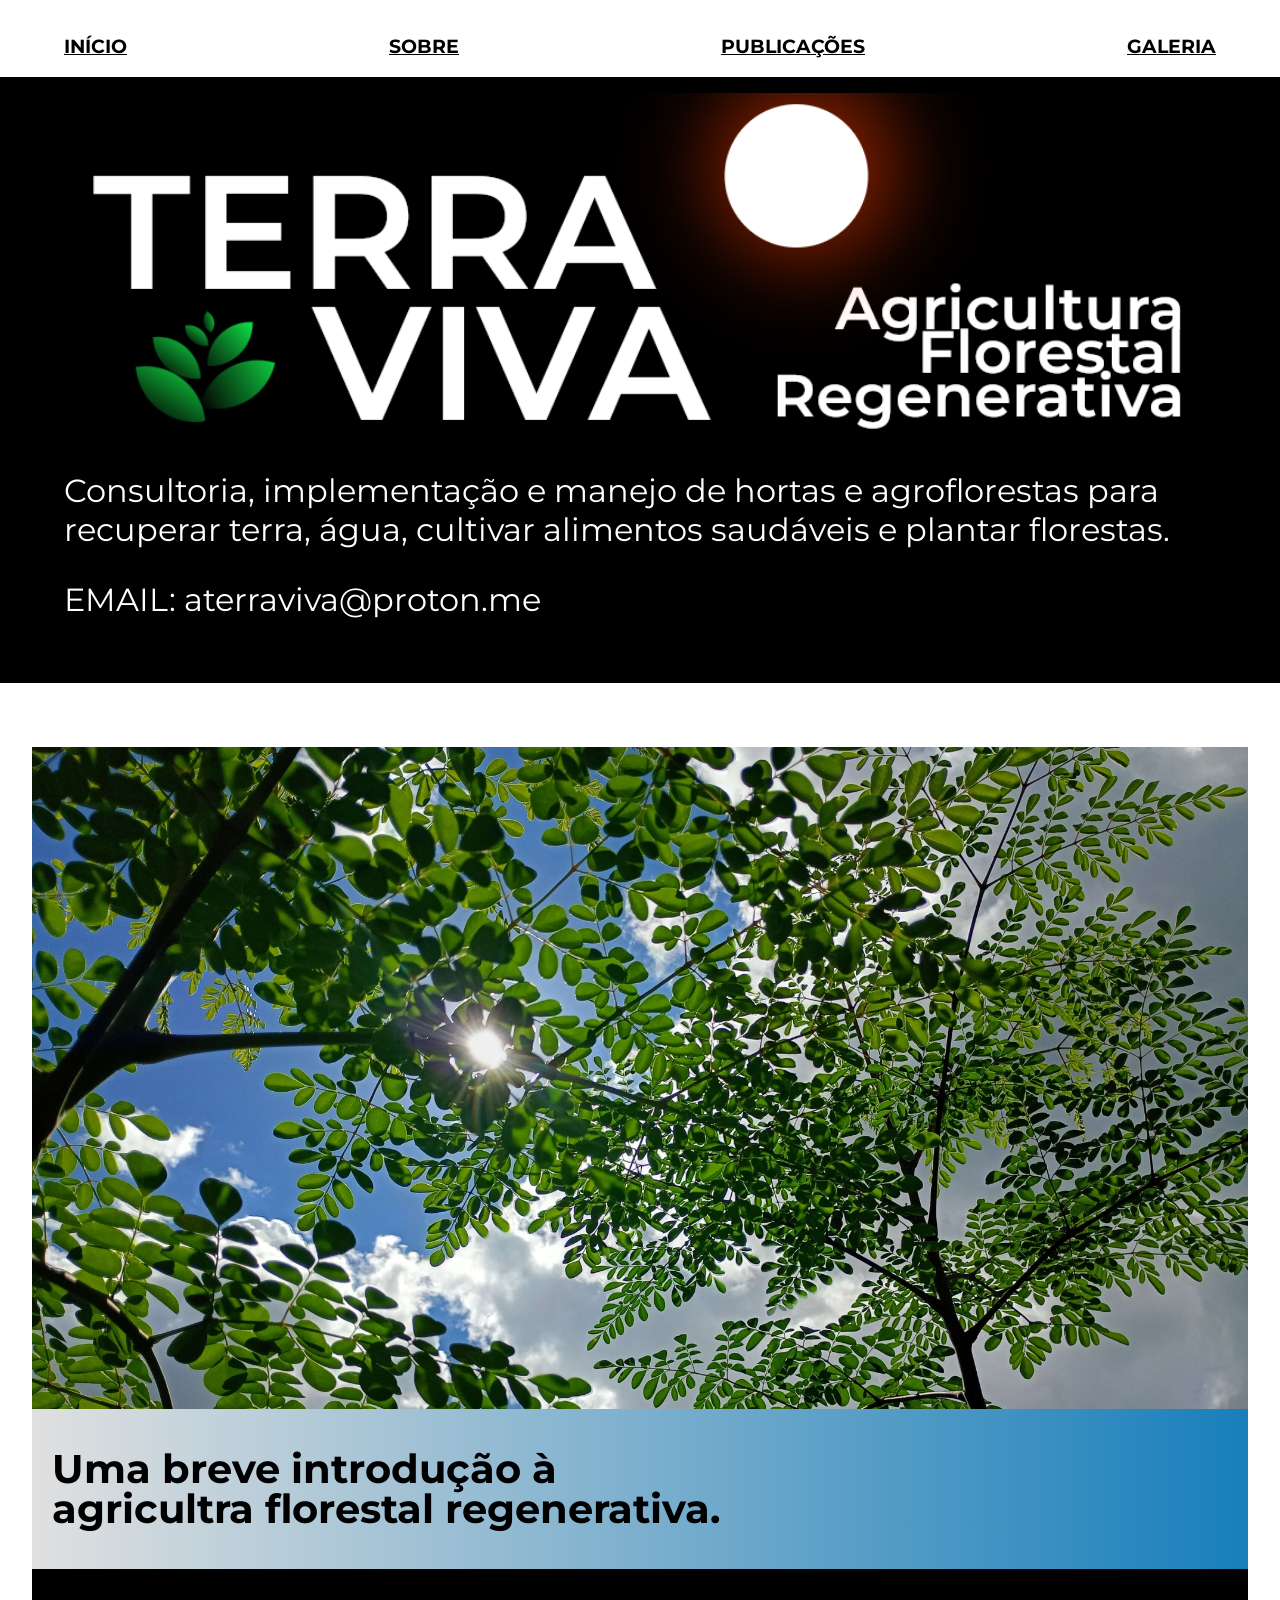
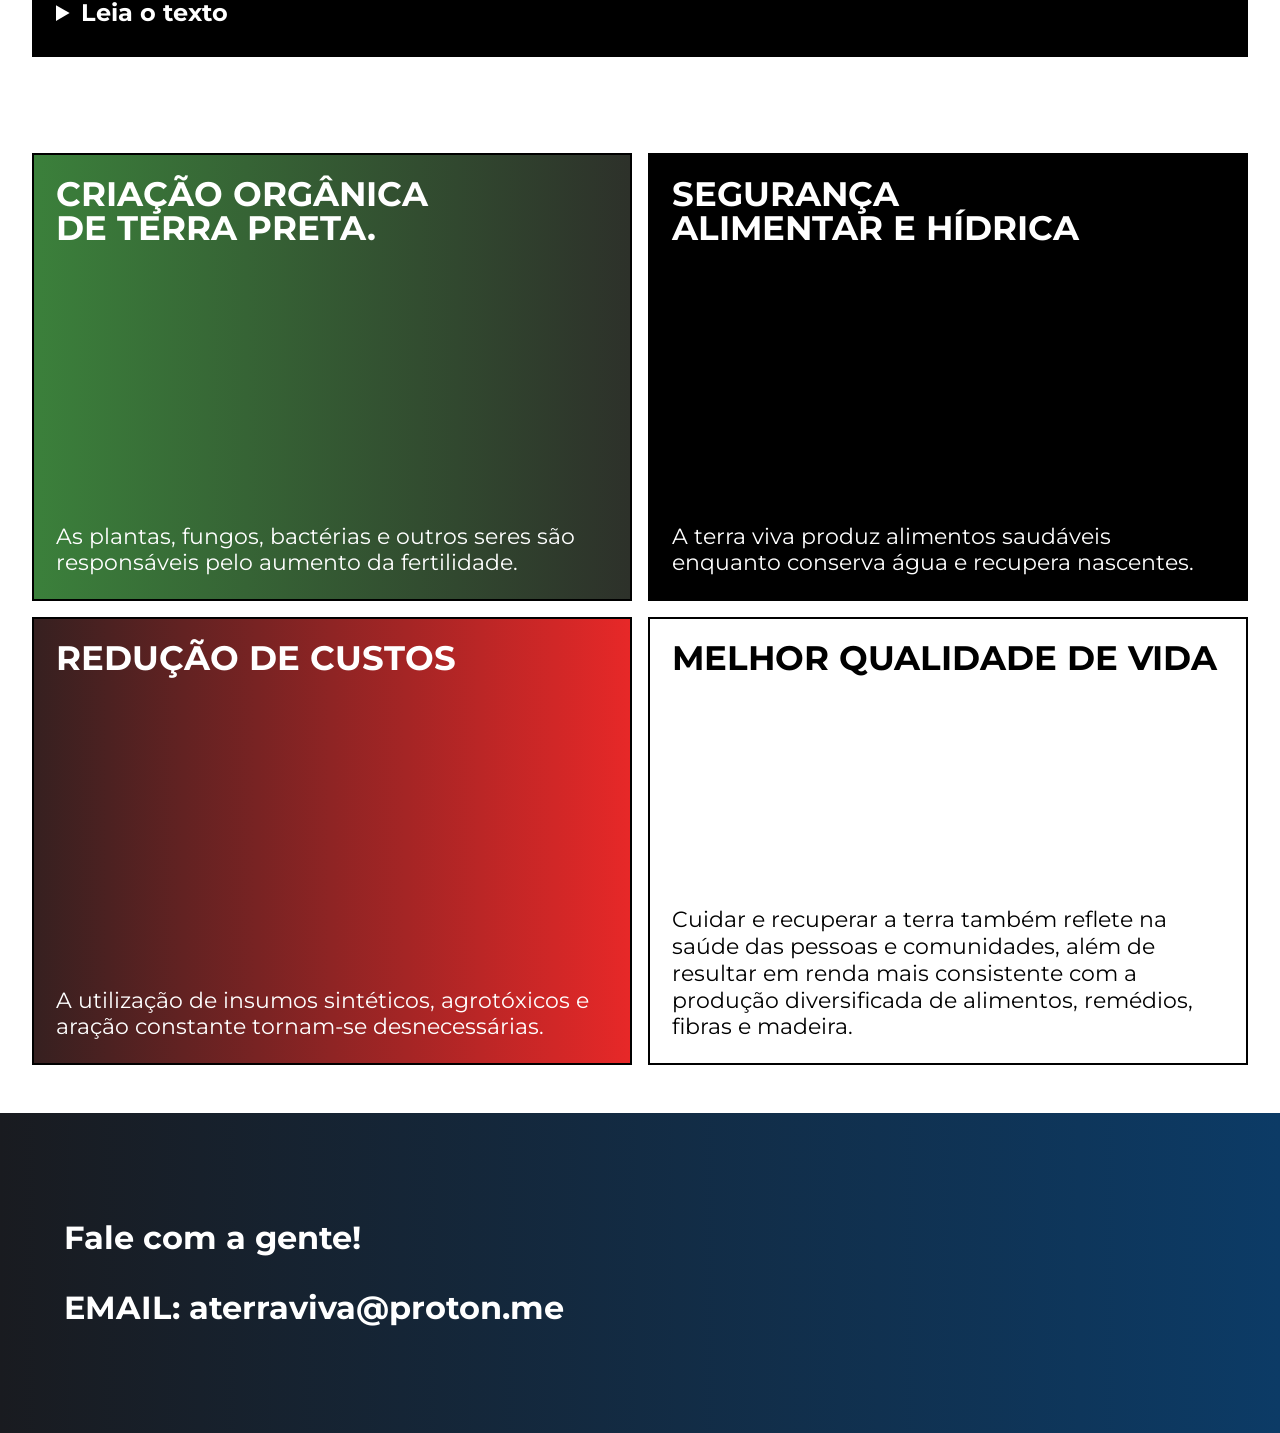
<file: index.html>
<!DOCTYPE html>
<html lang="en">

<head>
    <meta charset="UTF-8">
    <meta name="viewport" content="width=device-width, initial-scale=1.0">
    <title>terra viva</title>
    <link rel="stylesheet" href="style.css">
    <link rel="preconnect" href="https://fonts.googleapis.com">
    <link rel="preconnect" href="https://fonts.gstatic.com" crossorigin>
    <link
        href="https://fonts.googleapis.com/css2?family=Montserrat:ital,wght@0,100..900;1,100..900&family=Pliant:ital,wght@0,100..900;1,100..900&display=swap"
        rel="stylesheet">
</head>

<body>
    <header>
        <nav>
            <ul>
                <li><a href="index.html">INÍCIO</a></li>
                <li><a href="sobre.html">SOBRE</a></li>
                <li><a href="publi.html">PUBLICAÇÕES</a></li>
                <li><a href="galeria.html">GALERIA</a></li>
            </ul>

        </nav>

    </header>
    <main>
        <section class="hero">
            <div class="logo-container">
                <img src="media/terra.png" alt="">

            </div>
            <div class="text-container">
                <p>Consultoria, implementação e manejo de hortas e agroflorestas para recuperar terra, água, cultivar
                    alimentos saudáveis e plantar florestas. </p>

                <span>EMAIL: aterraviva@proton.me</span>
            </div>
        </section>
        <section class="texto-index">
            <div class="text-container-index">
                <img src="media/moringa ceu.jpg" alt="">
                <h3>Uma breve introdução à agricultra florestal regenerativa.</h3>

            </div>
            <details>
                <summary>Leia o texto</summary>
                <article>

                   
                    <p>
                         
                        A humanidade tem um grande desafio: recuperar milhões de hectares de terras agricultáveis e
                        florestas para mitigar os efeitos da crise climática e garantir segurança alimentar e hídrica.
                        <br> <br>

                        A agricultura florestal é o resultado da observação feita por pessoas e povos ao redor do mundo,
                        por milhares de anos, dos processos naturais que criam a fertilidade da terra. A sabedoria e as
                        técnicas são ensinadas, principalmente, por florestas, considerando que é amplamente reconhecida
                        a ideia de que terra de floresta é fertil, pouco compactada e retém muita água. No entanto, na
                        medida em que é cultivada, ela vai perdendo sua capacidade de suportar o crescimento e
                        frutificação de espécies mais exigentes em fertilidade levando, então, à necessidade de deixar
                        que aquela área descanse ou fique em pousio.
                        <br><br>


                        Porém, problemas foram criados: as práticas atuais de do modelo dominante de agricultura, onde
                        aração constante, plantio de monoculturas, uso de maquinário pesado e aplicação de agrotóxicos e
                        insumos químicos são práticas incentivadas e normalizadas, fazem com que a terra atinja um nível
                        de degradação muito alto e, mesmo que ela descanse, vai demorar décadas ou até séculos para a
                        floresta crescer novamente. Décadas de plantio de monocultura e queimadas destroem o banco de
                        sementes daquele ecossistema e, também, a terra piorou tanto que as espécies locais não suportam
                        o nível de degradação. 
                        <img src="media/veveno.jpg" alt="">
                        <figcaption>Agricultura sintética-industrial.</figcaption>
                        Surge, então, a necessidade das pessoas trabalharem com a natureza para que a floresta volte em
                        pouco tempo, onde precisamos plantar e manejar plantas que não são nativas mas que suportam as
                        condições em que a terra foi deixada.
                        <br><br>
                        Além da terra fértil, as matas são essenciais para que tenhamos água, visto que as raízes das
                        árvores e a cobertura da terra com matéria vegetal permitem que a chuva infiltre para os lençóis
                        e aquíferos, em comparação a uma área sem vegetação e com erosão, ou seja: perdemos terra e água
                        quando chove e não há cobertura.
                        <br><br>
                        Então, para recuperar áreas degradadas, iremos utilizar técnicas da agricultura florestal, que
                        possuí alguns fundamentos e, nesta introdução, apresentaremos três:

                    <ul>
                        <li>A cobertura da terra com matéria vegetal e sombra;</li>
                        <li>A estratificação;</li>
                        <li>As podas e manejo.</li>


                    </ul>

                    <img src="media/flor.jpeg" alt="">
                    <figcaption>Flores do margaridão.</figcaption>

                    <span>A cobertura da terra</span>

                    Observando florestas saudáveis, notamos que o chão nunca está exposto ao sol, seja por causa das
                    folhas, galhos ou árvores inteiras que caem, ou por causa da sombra das plantas. Qual a importância
                    disso?
                    <br><br>
                    A fertilidade da terra e a saúde das plantas envolve, também, outros seres vivos, principalmente
                    fungos, bactérias e insetos que, em sua maioria, moram na terra e, graças ao seu trabalho de
                    decomposição ou transporte de nutrientes, por exemplo, melhoram a estrutura da terra para que ela
                    conserve e infiltre mais água, tornam acessíveis nutrientes e minerais de difícil acesso para as
                    plantas, além de as defenderem contra doenças. Entretando, são vidas frágeis que não suportam calor
                    extremo, como é o caso de terra descoberta, "limpa" ou arada. Quando há pouca vida, a terra fica
                    dura, há menos nutrientes disponíveis e menor infiltração de água.

                    <img src="media/coberturabananeira.jpg" alt="">
                    <figcaption>É uma prática comum cortar o tronco da bananeira ao meio e colocar o interior virado
                        para baixo, fornecendo muita água e nutrientes. Os troncos de grossos de árvores precisam ficar em
                        contato com a terra e, se possível, cobriremos ambos com capim, folhas ou material triturado.</figcaption>
                    <br><br>
                    Portanto, devemos criar um ambiente propício para que exista vida na terra e uma
                    forma de garantir isso é existir uma boa cobertura com matéria orgânica e o plantio de várias
                    espécies de plantas, visto que estes seres também se alimenta das substâncias liberadas pelas
                    raízes.

                    <span>A estratificação</span>

                    Cada planta possui uma quantidade de luz solar necessária para crescer e frutificar bem e isso
                    depende do local de origem dela e, não necessariamente, de sua altura. Nas florestas, percebemos que
                    há "andares", ou seja, cada planta ou espécie ocupa determinada altura e certa quantidade de sombra.
                    <br><br>
                    Na agricultura florestal, essas características são classificadas da seguinte forma:

                    <br><br>
                    Estrato Emergente: plantas que, em seu local de origem, preferem sol pleno e nenhuma sombra.
                    Nesta categoria estão o milho, eucalipto, girassol, mamona, quiabo, castanha da amazônia, por
                    exemplo.
                    <br><br>
                    Estrato Alto: aquelas que preferem muito sol mas que suportam um pouco de sombra.
                    Nesta categoria: manga, abacate, mandioca.
                    <br><br>
                    Estrato Médio: preferem média luz e média sombra.
                    Nesta categoria: citrus, banana-prata, alface, cenoura.
                    <br><br>
                    Estrato Alto: preferem grande quantidade de sombra mas algumas espécies precisam de luz para
                    frutificar, como é o caso do café e abacaxi.
                    Nesta categoria também estão o acafrão, gengibre, cacau, abóbora, maxixe, espinafre.
                        </p>
                    <table>
        
        <thead>
            <tr>
               <th scope="column">Estratos</th>
               <th scope="column">Plantas</th>
            </tr>
        </thead>
        <tbody>
            <tr>
                <TH scope="row">Emergente</TH>
                <td>Milho, mamão, eucalipto, mamona, girassol, crotalária, pequi, castanha do brasil, jatobá</td>
               
            <tr>
                <th scope="row">Alto</th>
                <td>Manga, abacate, mandioca, pimentas, guandu, brócolis, tomate, couve, algodão, maracujá, </td>
               
            </tr>
            <tr>
                <th scope="row">Médio</th>
                <td>Citrus, bananas, alface, beterraba, cebola, inhame, alho, cenoura, jabuticaba, pitanga, urucum, pokan, amora, </td>
            

            </tr>
            <tr>
                <th scope="row">Baixo</th>
                <td>Cacau, espinafre, batata-doce, café, cará, taioba, feião preto, feijão carioca, maxixe, soja, amendoim, gengibre, abacaxi</td>
               
            </tr>
            </tbody>
            <caption>Espécies e seus respectivos estratos. <br>
            Retirado do livro:  Agroflorestando o mundo de facão a trator.
            </caption>
        </table>

                    <img src="media/moringamandioca.jpg" alt="">
                    <figcaption>A foto acima mostra o plantio próximo da moringa com a mandioca. <br>
A moringa, caso não esteja em terra degradada demais, cresce mais rápido que a mandioca e, por também ser comestível e altamente nutritiva, torna-se uma excelente fonte adicional de comida. Além disso, é uma boa companheira para a mandioca, já que melhora a terra, cria outras plantas e não faz muita sombra pois seus galhos são fáceis de tirar.
<br><br>
Ao plantar desta maneira, mesmo com a colheita ou a poda total da mandioca, o espaço não ficará sem plantas criadoras de biomassa, comida ou melhoria da terra. Próxima a moringa, podemos plantar as frutíferas e outras árvores do futuro, já que a moringa não vive muito tempo.</figcaption>

                    <span>Manejo e poda</span>

                    <img src="media/rebrota.jpg" alt="">
                    <figcaption>Rebrota da moringa após poda total de sua copa, com crescimento semelhante de outras
                        plantas comuns de poda, como o eucalipto.</figcaption>

                    A floresta ensina que é necessário cobrir a terra com matéria orgânica: folhas, galhos e madeira são
                    formam a cobertura, são decompostos pela vida terrestre e viram alimento para as plantas.
                    <br><br>
                    Observando este processo, entendemos a necessidade de plantarmos para cortar e cobrir a terra.
                    Geralmente, escolhemos espécies que, além de suportarem podas de toda a copa e cresçam rápido,
                    precisamos daquelas que aguentem um alto nível de degradação, poucos nutrientes e água disponíveis:
                    plantamos eucalipto (há vários tipos), o feijão guandu, o margaridão, o angico e a manga, para citar
                    algumas.
                    <br><br>
                        <img src="media/poda guandu.jpg" alt="">
                        <figcaption>Material podado e picado do guandu.</figcaption>
                    Com o crescimento dos cultivos, precisamos garantir que cada espécie esteja no "andar" que prefere e
                    que não haja muita sombra, sendo necessário, então, a poda das plantas.
                    
                        <span>Palavras finais</span>
                    No campo e nas cidades, há um aumento constante na quantidade de projetos de recuperação de
                    ecossistemas e produção de comida que envolvem agroflorestas. Estes são alguns princípios da
                    agricultura florestal e acreditamos que este é o futuro da produção de alimentos, fibras, remédios,
                    madeira, lenha e recuperação de água e florestas. Nosso trabalho é garantir que deixaremos o lugar
                    onde estamos melhor do que quando chegamos para as próximas gerações.
                    <br>
                    <br>Faça parte da mudança!

<img src="media/folhas.png" alt="">


                    <span>Conteúdo adicional:
                        <ol>
                            <li><a href="https://academy.forests4farming.org/" target="_blank">Forest4Farming</a> - Plataforma gratuita de aulas em Agricultura Sintrópica.</li>
                            <li>Manejo Ecológico do Solo - Livro de Ana Primavesi.</li>
                            <li>Agricultura Sintrópica segundo Ernst Gostch - Livro de Fernando Rebello e Daniela Ghiringhelo Sakamoto </li>
                            <li>Agroflorestando o mundo de facão a trator - Livro com várias autorias.</li>
                        </ol>
                    </span>
                    </p>
                </article>
            </details>
        </section>

        <section class="card-container">
            <ul>

                <li>
                    <h2>CRIAÇÃO ORGÂNICA DE TERRA PRETA.</h2>
                    <p>As plantas, fungos, bactérias e outros seres são responsáveis pelo aumento da fertilidade.</p>
                </li>
                <li>
                    <h2>SEGURANÇA ALIMENTAR E HÍDRICA</h2>
                    <p>A terra viva produz alimentos saudáveis enquanto conserva água e recupera nascentes.</p>
                </li>
                <li>
                    <h2>REDUÇÃO DE CUSTOS</h2>
                    <p>A utilização de insumos sintéticos, agrotóxicos e aração constante tornam-se desnecessárias.</p>
                </li>
                <li>
                    <h2>MELHOR QUALIDADE DE VIDA</h2>
                    <p>Cuidar e recuperar a terra também reflete na saúde das pessoas e comunidades, além de resultar em
                        renda mais consistente com a produção diversificada de alimentos, remédios, fibras e madeira.
                    </p>
                </li>

            </ul>

        </section>
    </main>
    <footer>

        <h3>Fale com a gente! <br> <br>
            EMAIL: aterraviva@proton.me</h3>

    </footer>
</body>

</html>
</file>
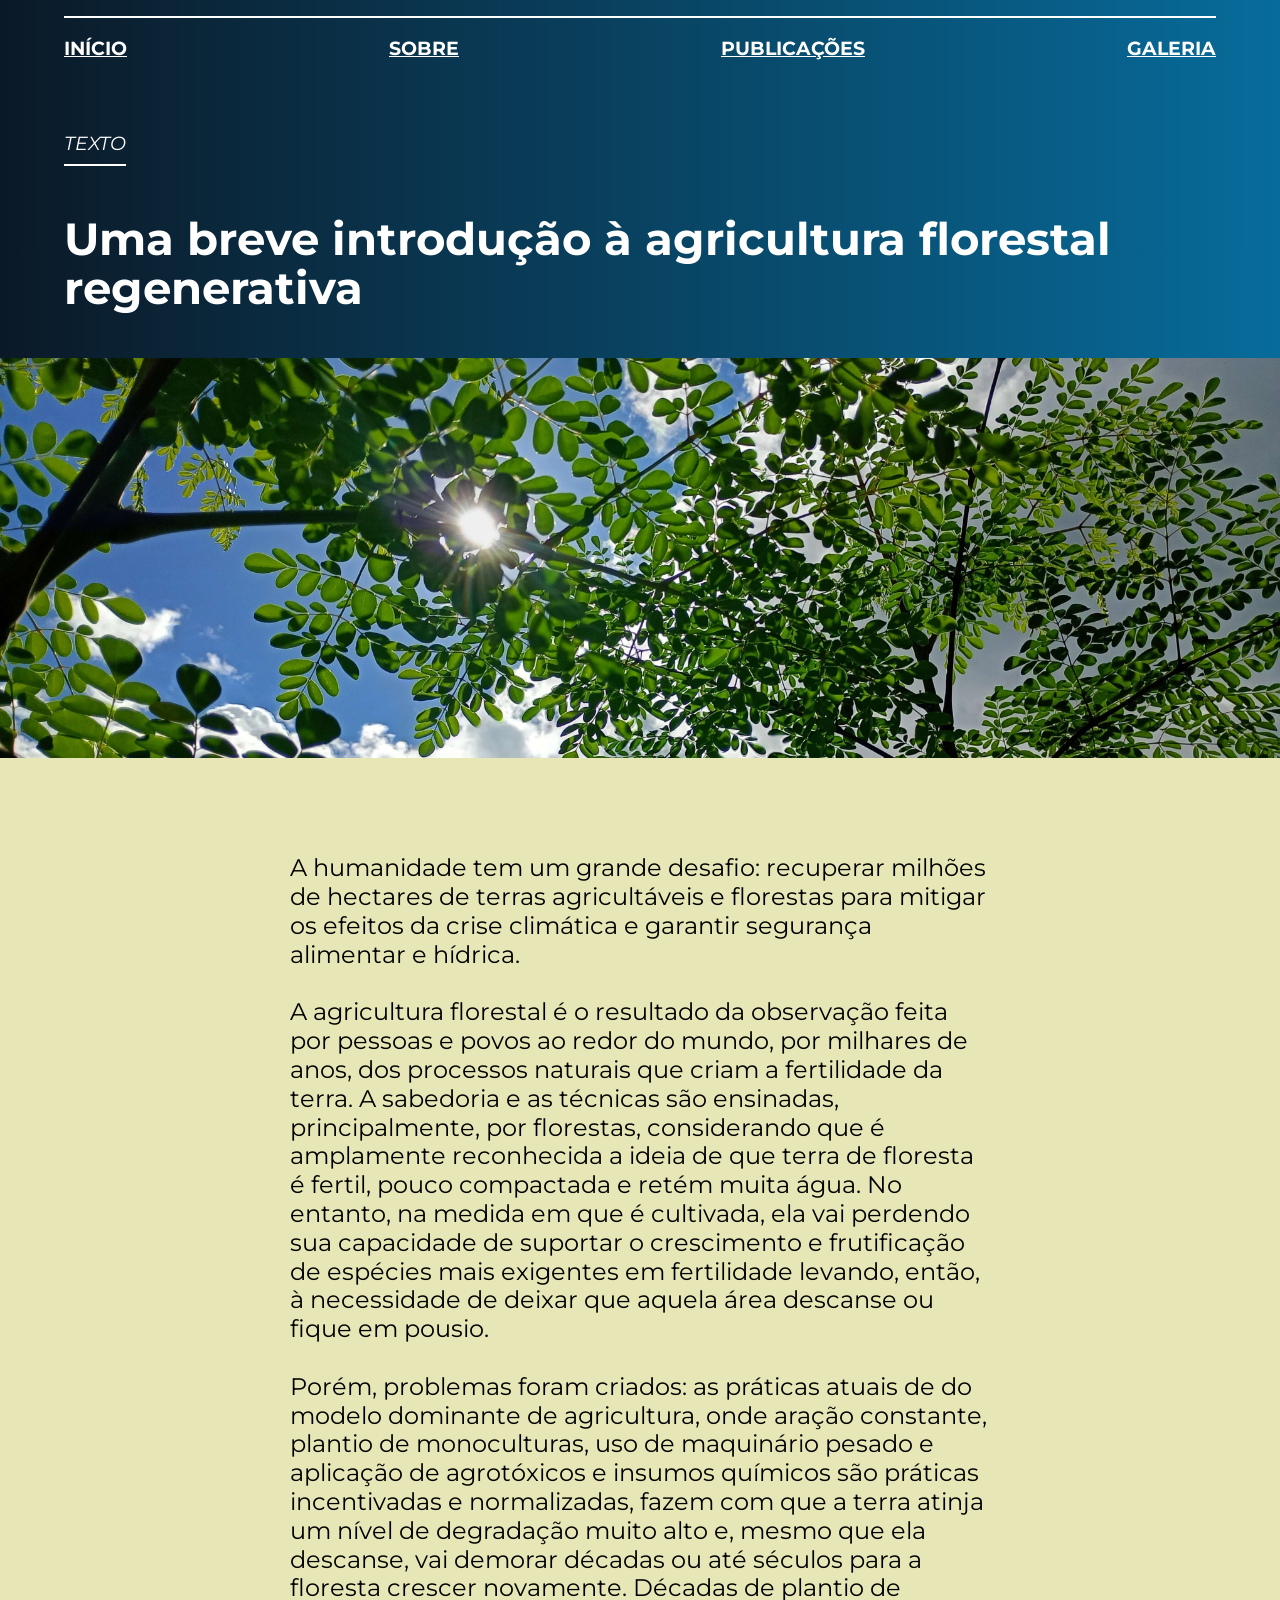
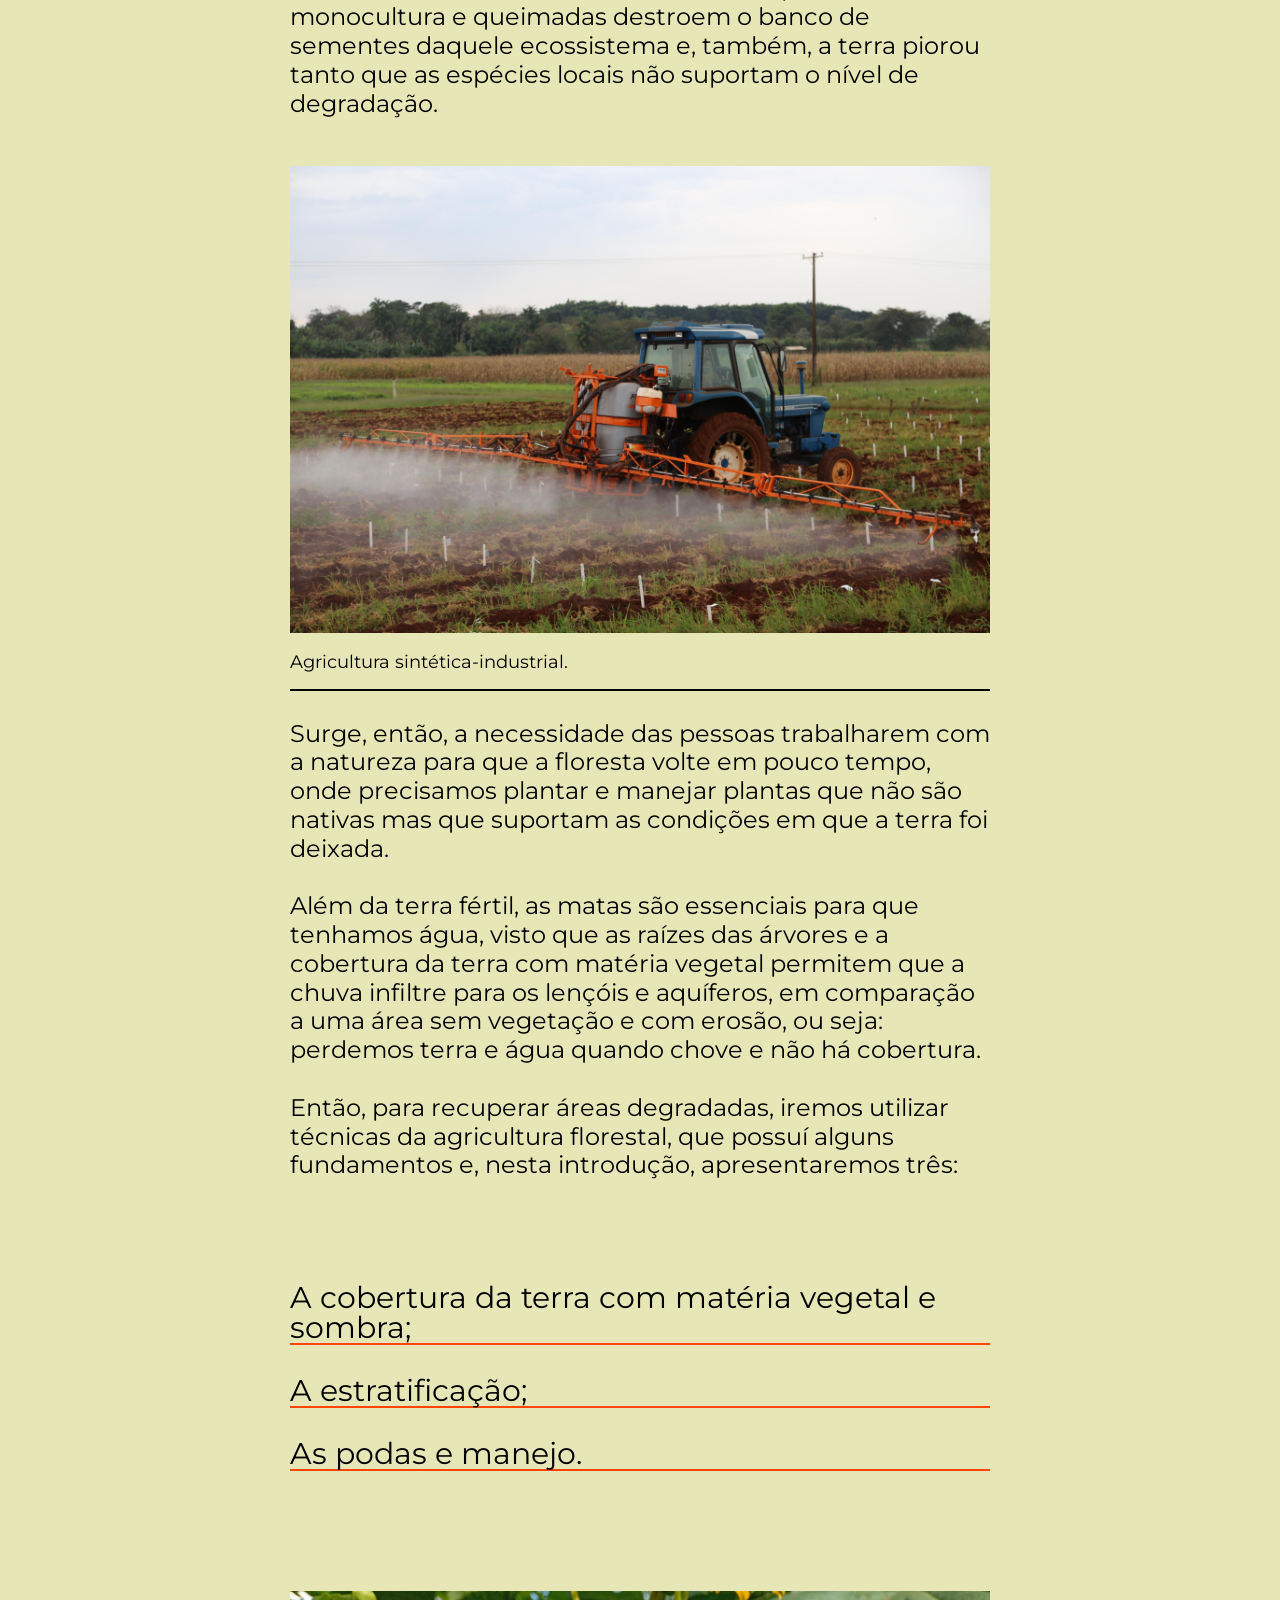
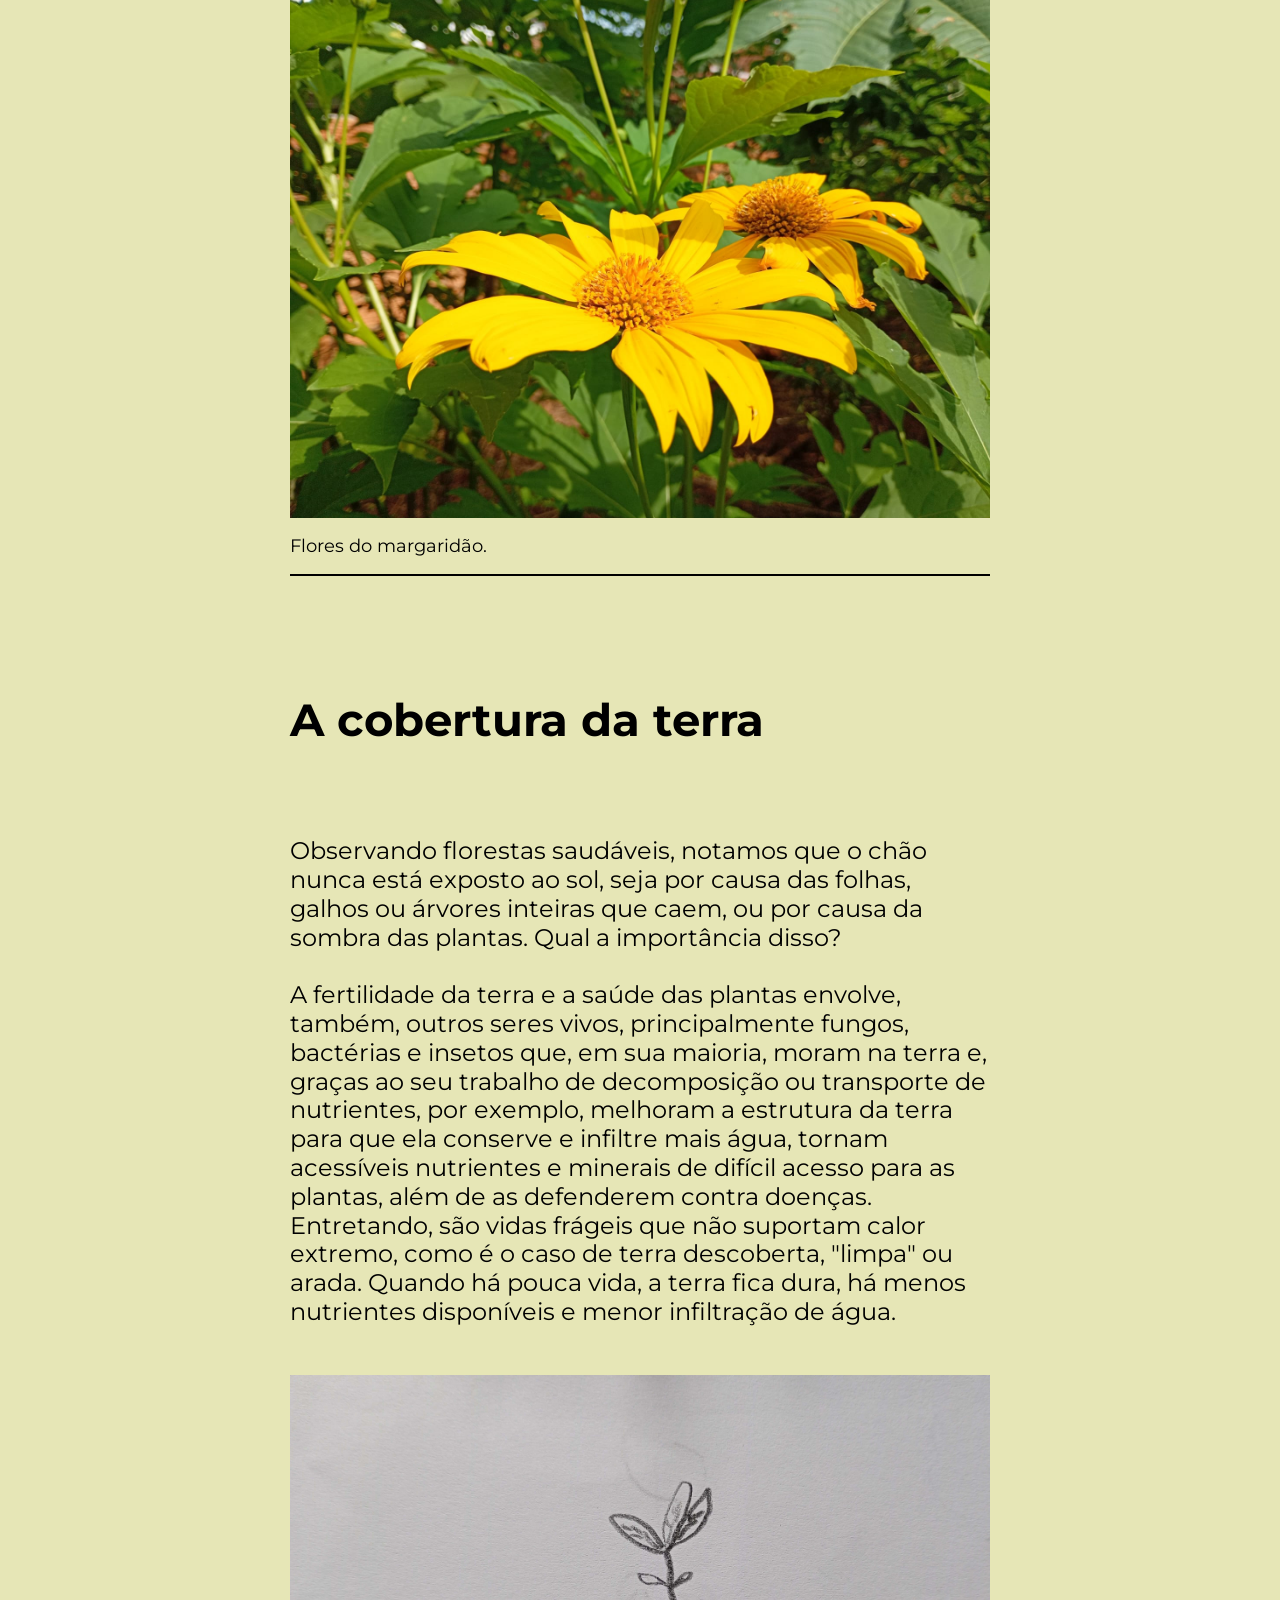
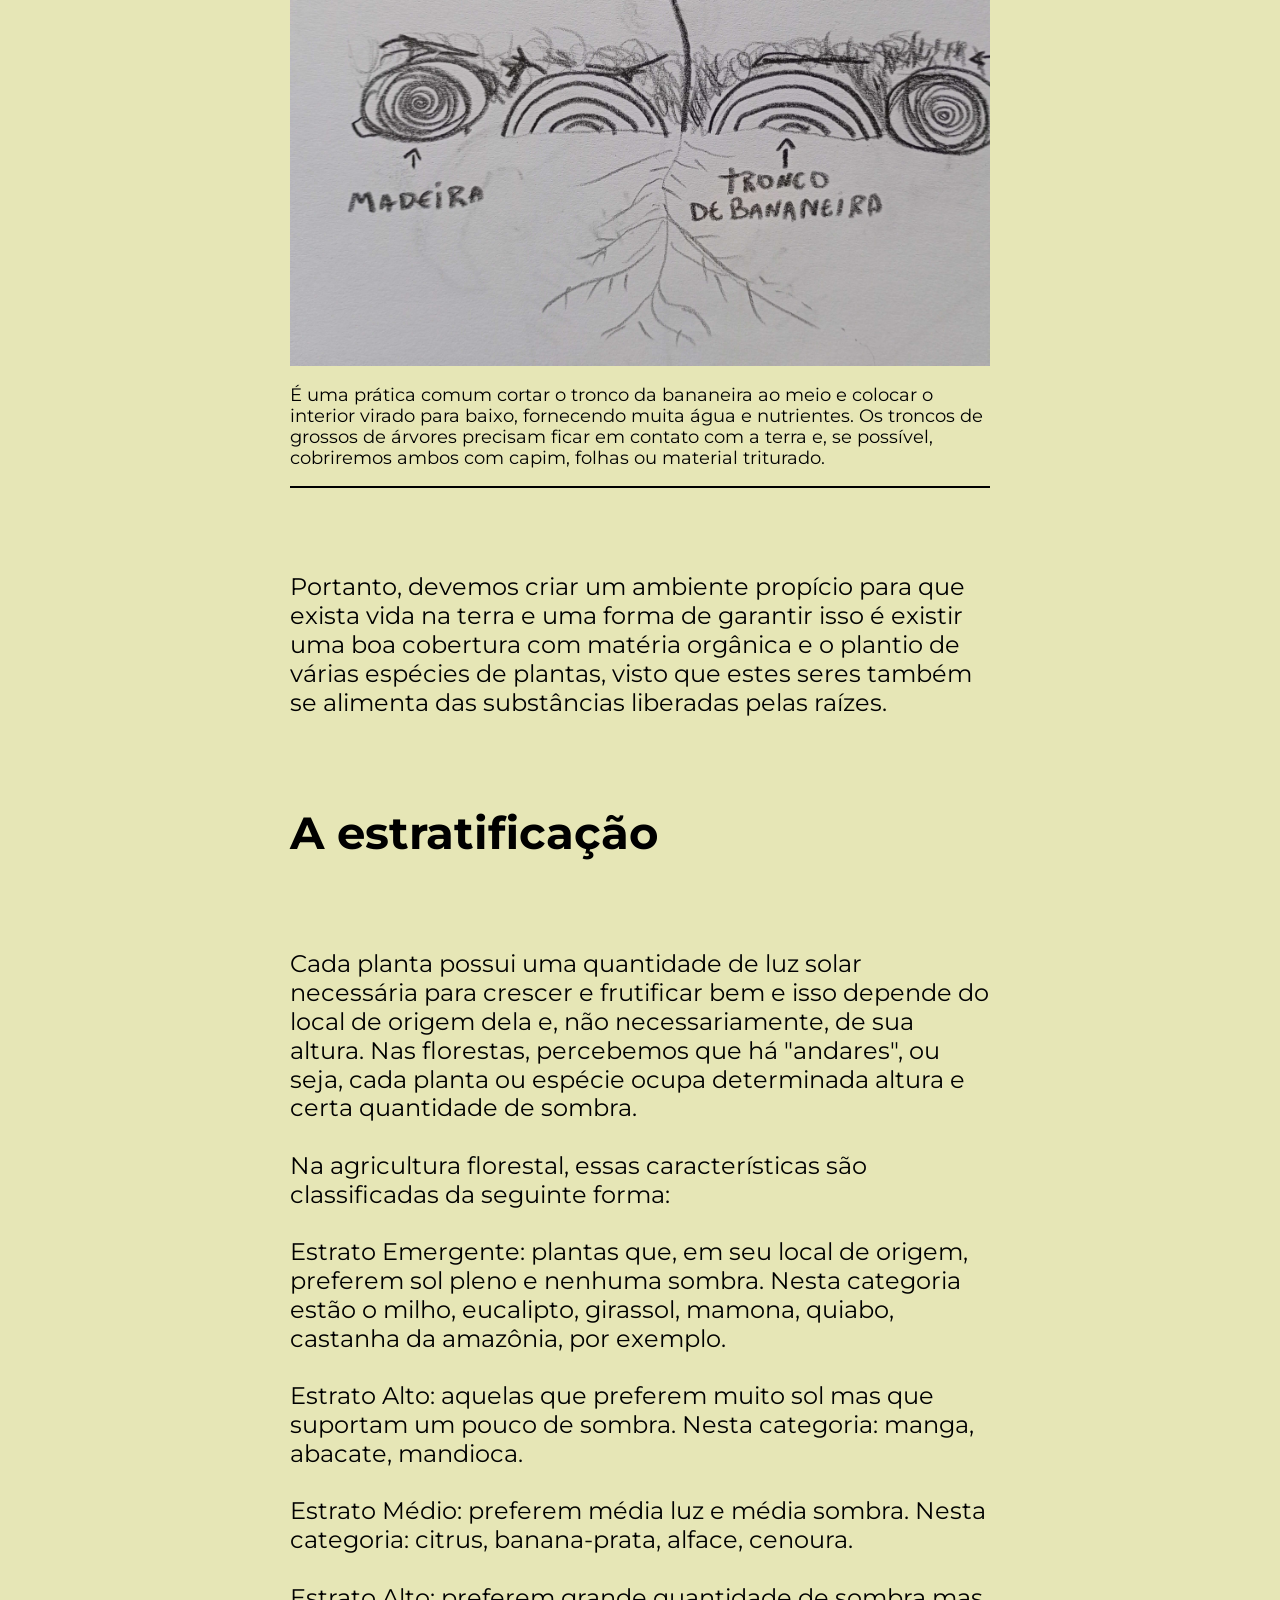
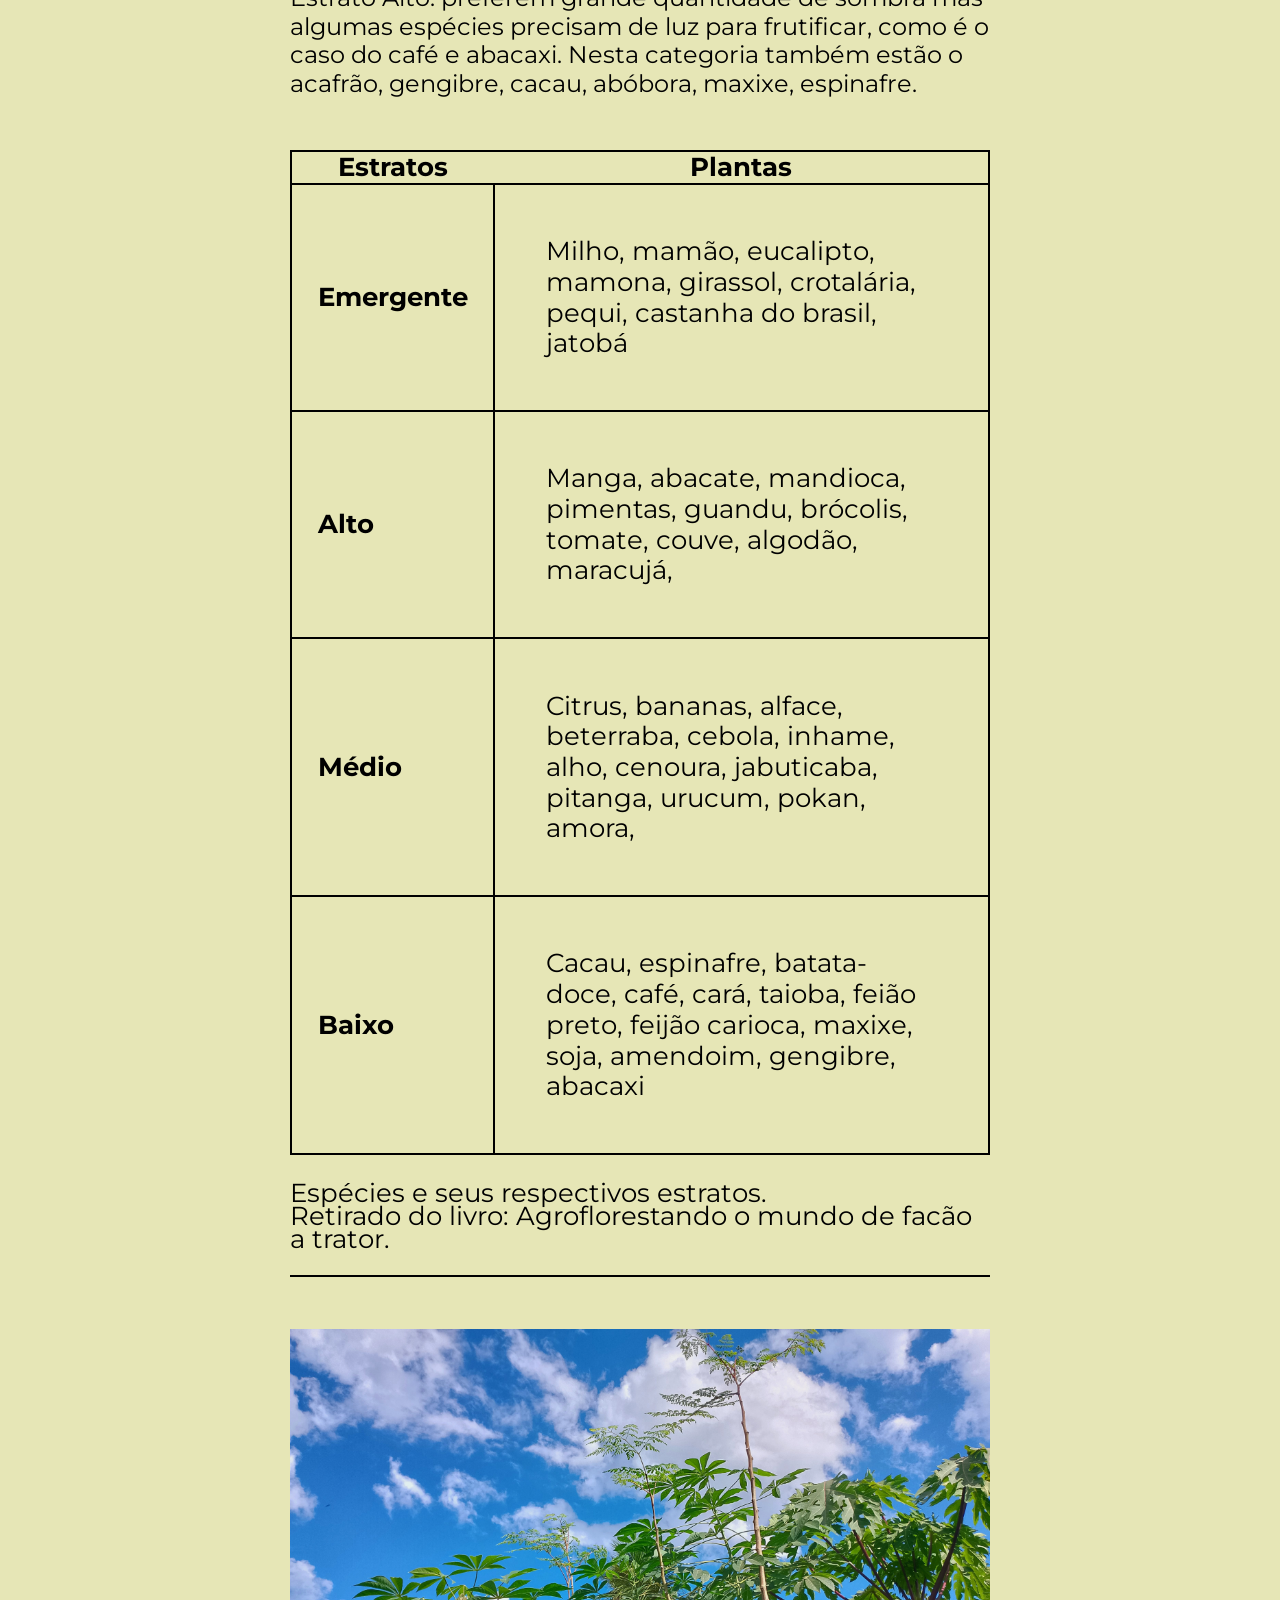
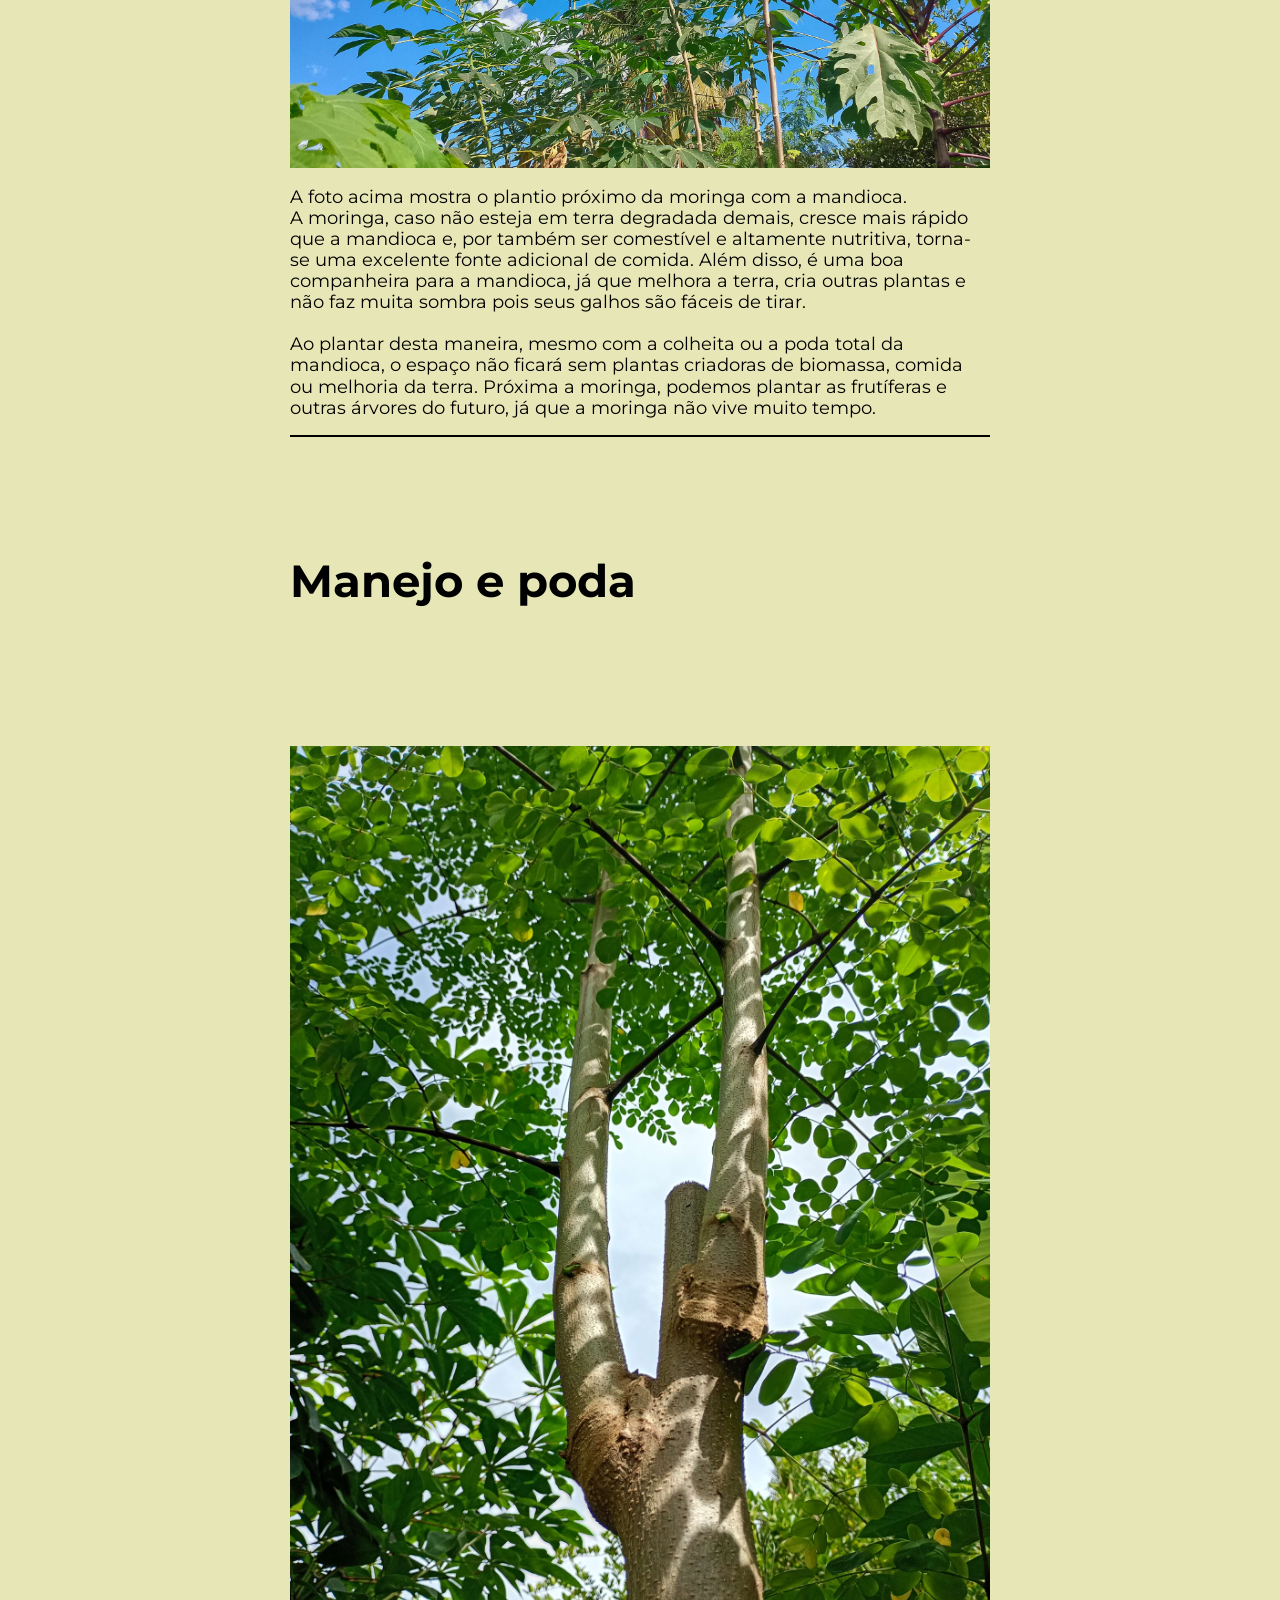
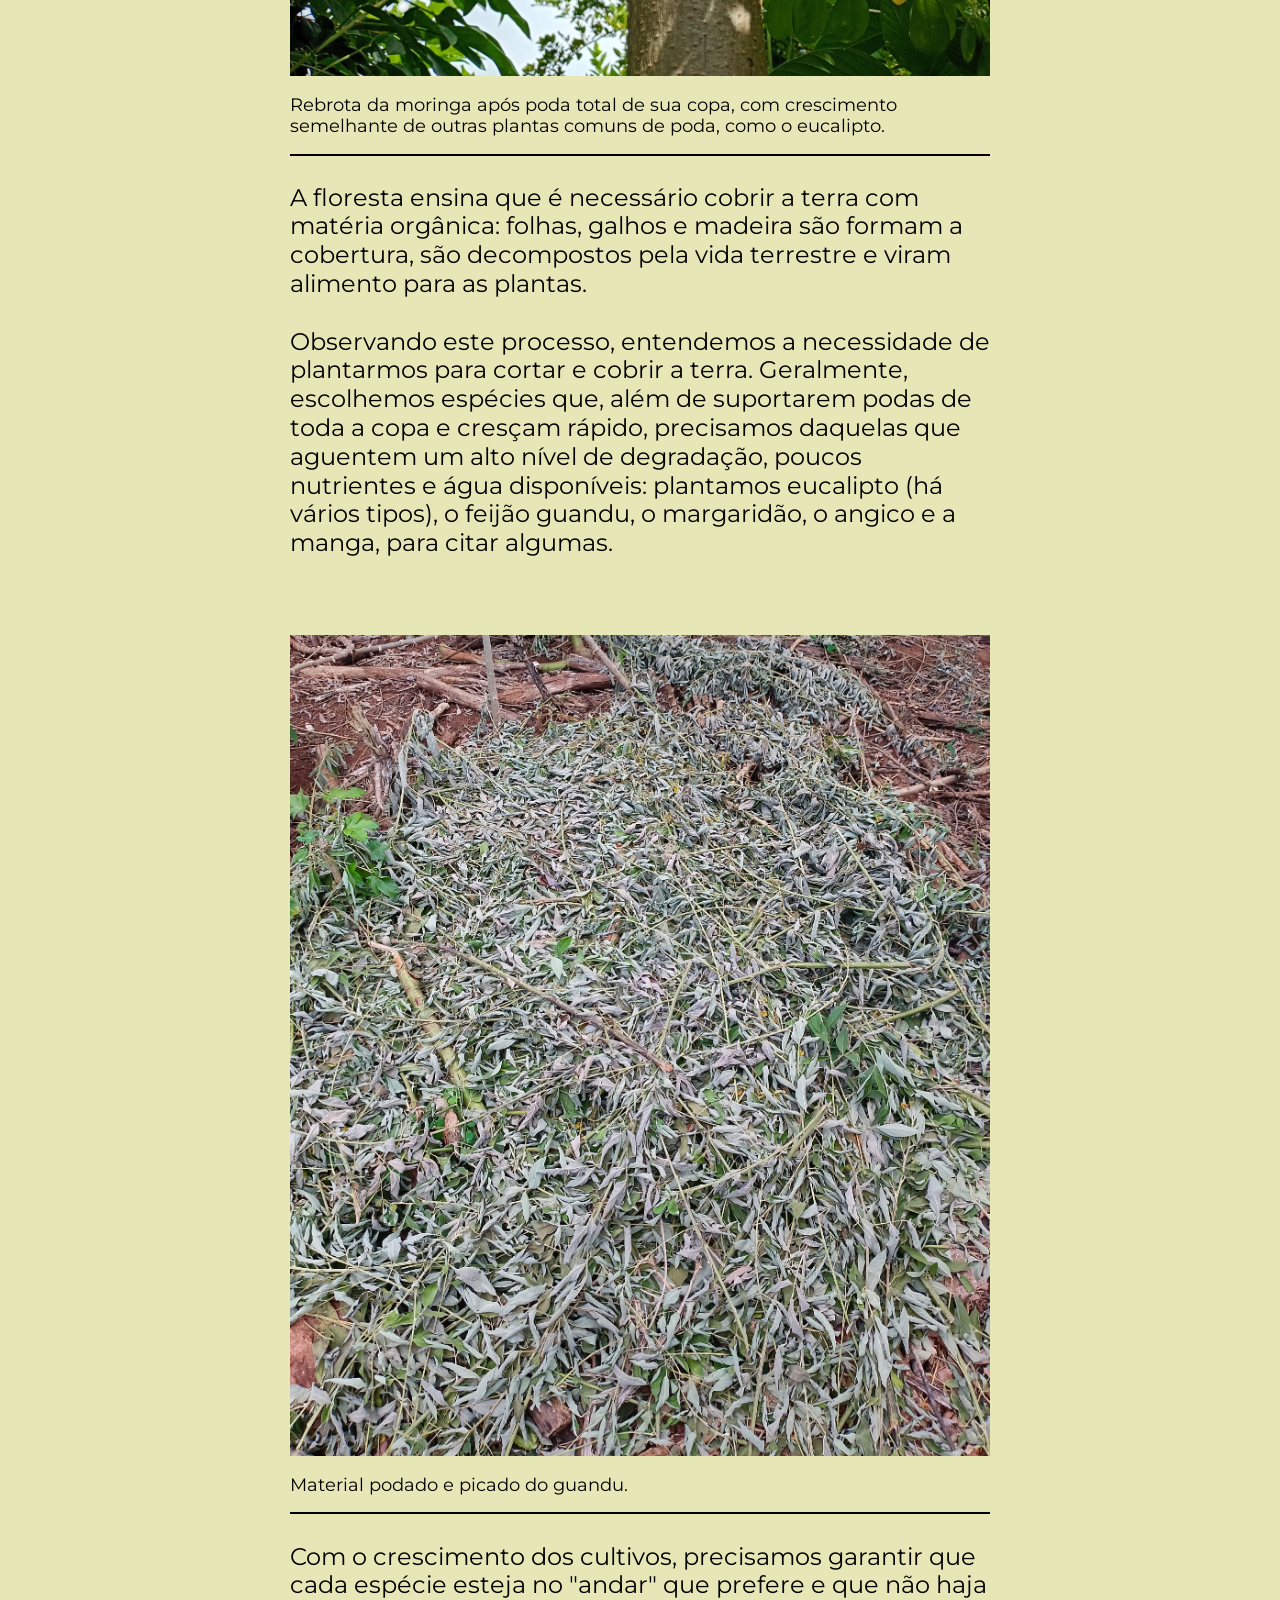
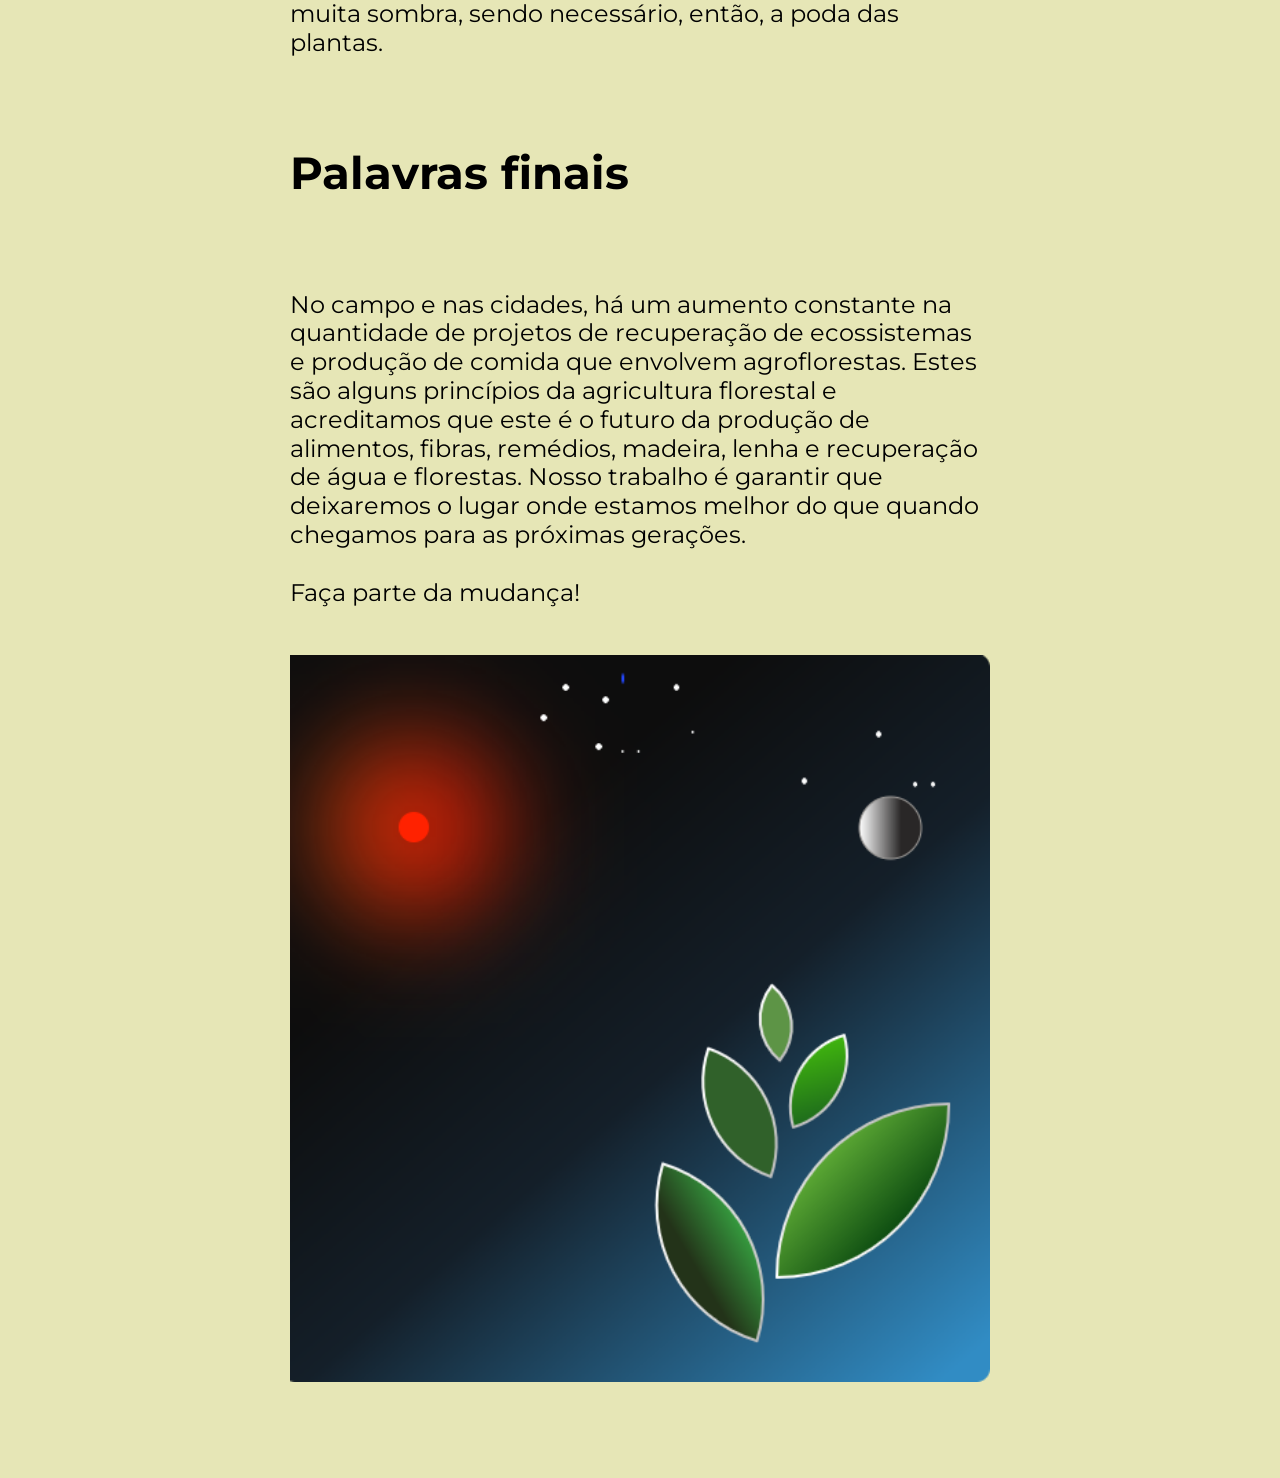
<file: artigo-1.html>
<!DOCTYPE html>
<html lang="en">

<head>
    <meta charset="UTF-8">
    <meta name="viewport" content="width=device-width, initial-scale=1.0">
    <title>Uma breve introdução à agricultura florestal regenerativa</title>
    <link rel="stylesheet" href="style.css">
    <link rel="preconnect" href="https://fonts.googleapis.com">
    <link rel="preconnect" href="https://fonts.gstatic.com" crossorigin>
    <link
        href="https://fonts.googleapis.com/css2?family=Montserrat:ital,wght@0,100..900;1,100..900&family=Pliant:ital,wght@0,100..900;1,100..900&display=swap"
        rel="stylesheet">
</head>

<body>
    <header class="header-publi">
        <nav>
            <ul>
                <li><a href="index.html">INÍCIO</a></li>
                <li><a href="sobre.html">SOBRE</a></li>
                <li><a href="publi.html">PUBLICAÇÕES</a></li>
                <li><a href="galeria.html">GALERIA</a></li>
            </ul>
        </nav>

        <h1> <span>TEXTO</span> <br>Uma breve introdução à agricultura florestal regenerativa</h1>
        <img src="media/moringa ceu.jpg" alt="">
    </header>

  
        <main>
            <section class="publi-article-container">
                <article>

                   
                    <p>
                         
                        A humanidade tem um grande desafio: recuperar milhões de hectares de terras agricultáveis e
                        florestas para mitigar os efeitos da crise climática e garantir segurança alimentar e hídrica.
                        <br> <br>

                        A agricultura florestal é o resultado da observação feita por pessoas e povos ao redor do mundo,
                        por milhares de anos, dos processos naturais que criam a fertilidade da terra. A sabedoria e as
                        técnicas são ensinadas, principalmente, por florestas, considerando que é amplamente reconhecida
                        a ideia de que terra de floresta é fertil, pouco compactada e retém muita água. No entanto, na
                        medida em que é cultivada, ela vai perdendo sua capacidade de suportar o crescimento e
                        frutificação de espécies mais exigentes em fertilidade levando, então, à necessidade de deixar
                        que aquela área descanse ou fique em pousio.
                        <br><br>


                        Porém, problemas foram criados: as práticas atuais de do modelo dominante de agricultura, onde
                        aração constante, plantio de monoculturas, uso de maquinário pesado e aplicação de agrotóxicos e
                        insumos químicos são práticas incentivadas e normalizadas, fazem com que a terra atinja um nível
                        de degradação muito alto e, mesmo que ela descanse, vai demorar décadas ou até séculos para a
                        floresta crescer novamente. Décadas de plantio de monocultura e queimadas destroem o banco de
                        sementes daquele ecossistema e, também, a terra piorou tanto que as espécies locais não suportam
                        o nível de degradação. 
                        <img src="media/veveno.jpg" alt="">
                        <figcaption>Agricultura sintética-industrial.</figcaption>
                        Surge, então, a necessidade das pessoas trabalharem com a natureza para que a floresta volte em
                        pouco tempo, onde precisamos plantar e manejar plantas que não são nativas mas que suportam as
                        condições em que a terra foi deixada.
                        <br><br>
                        Além da terra fértil, as matas são essenciais para que tenhamos água, visto que as raízes das
                        árvores e a cobertura da terra com matéria vegetal permitem que a chuva infiltre para os lençóis
                        e aquíferos, em comparação a uma área sem vegetação e com erosão, ou seja: perdemos terra e água
                        quando chove e não há cobertura.
                        <br><br>
                        Então, para recuperar áreas degradadas, iremos utilizar técnicas da agricultura florestal, que
                        possuí alguns fundamentos e, nesta introdução, apresentaremos três:

                    <ul>
                        <li>A cobertura da terra com matéria vegetal e sombra;</li>
                        <li>A estratificação;</li>
                        <li>As podas e manejo.</li>


                    </ul>

                    <img src="media/flor.jpeg" alt="">
                    <figcaption>Flores do margaridão.</figcaption>

                    <span>A cobertura da terra</span>

                    Observando florestas saudáveis, notamos que o chão nunca está exposto ao sol, seja por causa das
                    folhas, galhos ou árvores inteiras que caem, ou por causa da sombra das plantas. Qual a importância
                    disso?
                    <br><br>
                    A fertilidade da terra e a saúde das plantas envolve, também, outros seres vivos, principalmente
                    fungos, bactérias e insetos que, em sua maioria, moram na terra e, graças ao seu trabalho de
                    decomposição ou transporte de nutrientes, por exemplo, melhoram a estrutura da terra para que ela
                    conserve e infiltre mais água, tornam acessíveis nutrientes e minerais de difícil acesso para as
                    plantas, além de as defenderem contra doenças. Entretando, são vidas frágeis que não suportam calor
                    extremo, como é o caso de terra descoberta, "limpa" ou arada. Quando há pouca vida, a terra fica
                    dura, há menos nutrientes disponíveis e menor infiltração de água.

                    <img src="media/coberturabananeira.jpg" alt="">
                    <figcaption>É uma prática comum cortar o tronco da bananeira ao meio e colocar o interior virado
                        para baixo, fornecendo muita água e nutrientes. Os troncos de grossos de árvores precisam ficar em
                        contato com a terra e, se possível, cobriremos ambos com capim, folhas ou material triturado.</figcaption>
                    <br><br>
                    Portanto, devemos criar um ambiente propício para que exista vida na terra e uma
                    forma de garantir isso é existir uma boa cobertura com matéria orgânica e o plantio de várias
                    espécies de plantas, visto que estes seres também se alimenta das substâncias liberadas pelas
                    raízes.

                    <span>A estratificação</span>

                    Cada planta possui uma quantidade de luz solar necessária para crescer e frutificar bem e isso
                    depende do local de origem dela e, não necessariamente, de sua altura. Nas florestas, percebemos que
                    há "andares", ou seja, cada planta ou espécie ocupa determinada altura e certa quantidade de sombra.
                    <br><br>
                    Na agricultura florestal, essas características são classificadas da seguinte forma:

                    <br><br>
                    Estrato Emergente: plantas que, em seu local de origem, preferem sol pleno e nenhuma sombra.
                    Nesta categoria estão o milho, eucalipto, girassol, mamona, quiabo, castanha da amazônia, por
                    exemplo.
                    <br><br>
                    Estrato Alto: aquelas que preferem muito sol mas que suportam um pouco de sombra.
                    Nesta categoria: manga, abacate, mandioca.
                    <br><br>
                    Estrato Médio: preferem média luz e média sombra.
                    Nesta categoria: citrus, banana-prata, alface, cenoura.
                    <br><br>
                    Estrato Alto: preferem grande quantidade de sombra mas algumas espécies precisam de luz para
                    frutificar, como é o caso do café e abacaxi.
                    Nesta categoria também estão o acafrão, gengibre, cacau, abóbora, maxixe, espinafre.
                        </p>
                    <table>
        
        <thead>
            <tr>
               <th scope="column">Estratos</th>
               <th scope="column">Plantas</th>
            </tr>
        </thead>
        <tbody>
            <tr>
                <TH scope="row">Emergente</TH>
                <td>Milho, mamão, eucalipto, mamona, girassol, crotalária, pequi, castanha do brasil, jatobá</td>
               
            <tr>
                <th scope="row">Alto</th>
                <td>Manga, abacate, mandioca, pimentas, guandu, brócolis, tomate, couve, algodão, maracujá, </td>
               
            </tr>
            <tr>
                <th scope="row">Médio</th>
                <td>Citrus, bananas, alface, beterraba, cebola, inhame, alho, cenoura, jabuticaba, pitanga, urucum, pokan, amora, </td>
            

            </tr>
            <tr>
                <th scope="row">Baixo</th>
                <td>Cacau, espinafre, batata-doce, café, cará, taioba, feião preto, feijão carioca, maxixe, soja, amendoim, gengibre, abacaxi</td>
               
            </tr>
            </tbody>
            <caption>Espécies e seus respectivos estratos. <br>
            Retirado do livro:  Agroflorestando o mundo de facão a trator.
            </caption>
        </table>

                    <img src="media/moringamandioca.jpg" alt="">
                    <figcaption>A foto acima mostra o plantio próximo da moringa com a mandioca. <br>
A moringa, caso não esteja em terra degradada demais, cresce mais rápido que a mandioca e, por também ser comestível e altamente nutritiva, torna-se uma excelente fonte adicional de comida. Além disso, é uma boa companheira para a mandioca, já que melhora a terra, cria outras plantas e não faz muita sombra pois seus galhos são fáceis de tirar.
<br><br>
Ao plantar desta maneira, mesmo com a colheita ou a poda total da mandioca, o espaço não ficará sem plantas criadoras de biomassa, comida ou melhoria da terra. Próxima a moringa, podemos plantar as frutíferas e outras árvores do futuro, já que a moringa não vive muito tempo.</figcaption>

                    <span>Manejo e poda</span>

                    <img src="media/rebrota.jpg" alt="">
                    <figcaption>Rebrota da moringa após poda total de sua copa, com crescimento semelhante de outras
                        plantas comuns de poda, como o eucalipto.</figcaption>

                    A floresta ensina que é necessário cobrir a terra com matéria orgânica: folhas, galhos e madeira são
                    formam a cobertura, são decompostos pela vida terrestre e viram alimento para as plantas.
                    <br><br>
                    Observando este processo, entendemos a necessidade de plantarmos para cortar e cobrir a terra.
                    Geralmente, escolhemos espécies que, além de suportarem podas de toda a copa e cresçam rápido,
                    precisamos daquelas que aguentem um alto nível de degradação, poucos nutrientes e água disponíveis:
                    plantamos eucalipto (há vários tipos), o feijão guandu, o margaridão, o angico e a manga, para citar
                    algumas.
                    <br><br>
                        <img src="media/poda guandu.jpg" alt="">
                        <figcaption>Material podado e picado do guandu.</figcaption>
                    Com o crescimento dos cultivos, precisamos garantir que cada espécie esteja no "andar" que prefere e
                    que não haja muita sombra, sendo necessário, então, a poda das plantas.
                    
                        <span>Palavras finais</span>
                    No campo e nas cidades, há um aumento constante na quantidade de projetos de recuperação de
                    ecossistemas e produção de comida que envolvem agroflorestas. Estes são alguns princípios da
                    agricultura florestal e acreditamos que este é o futuro da produção de alimentos, fibras, remédios,
                    madeira, lenha e recuperação de água e florestas. Nosso trabalho é garantir que deixaremos o lugar
                    onde estamos melhor do que quando chegamos para as próximas gerações.
                    <br>
                    <br>Faça parte da mudança!

<img src="media/folhas.png" alt="">

                    </p>
                </article>
            </section>
        </main>
    </body>

</html>
</file>
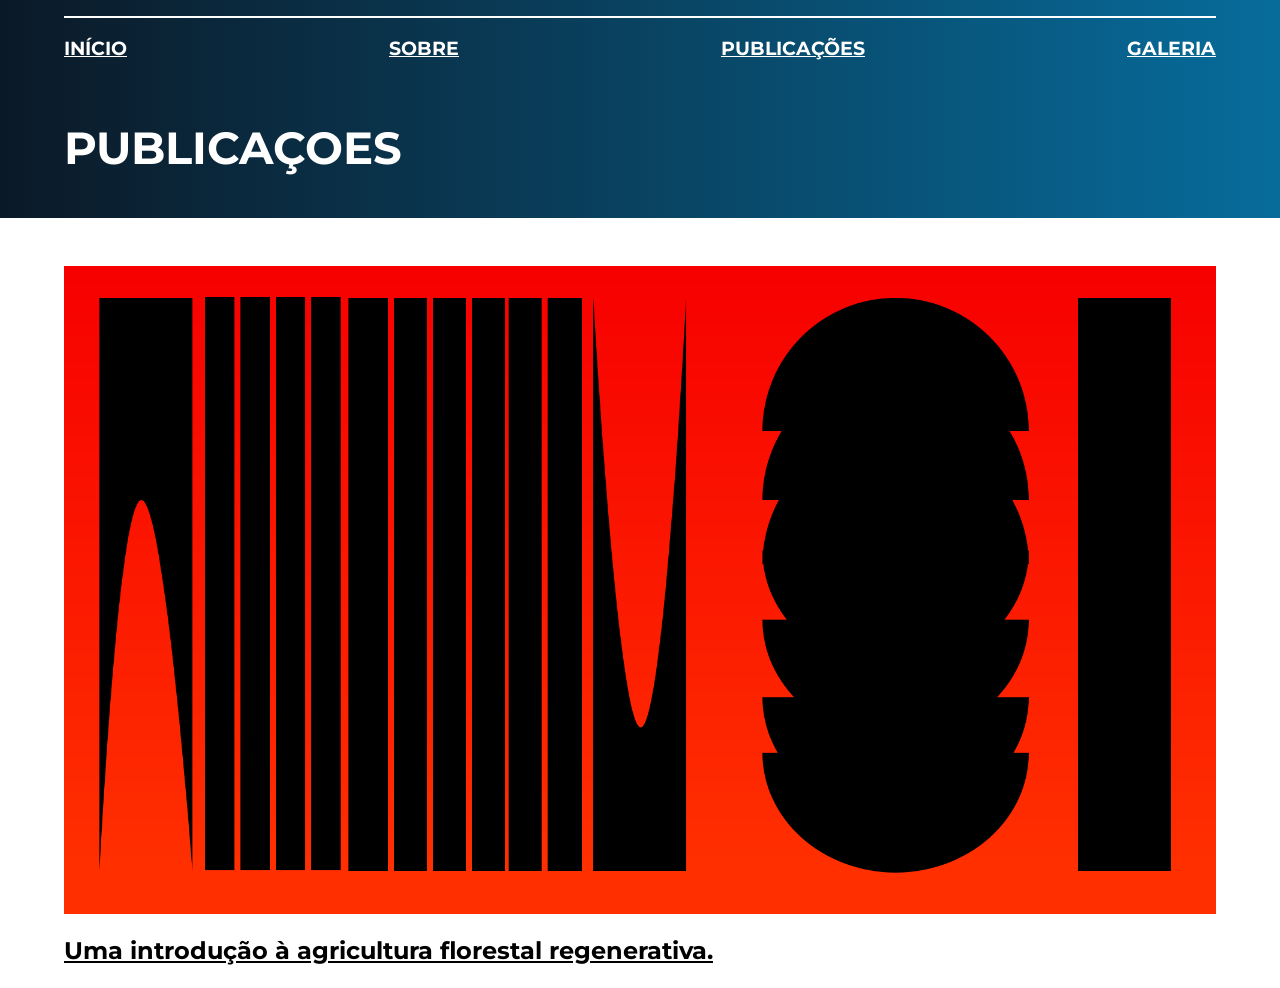
<file: publi.html>
<!DOCTYPE html>
<html lang="en">
<head>
    <meta charset="UTF-8">
    <meta name="viewport" content="width=device-width, initial-scale=1.0">
    <title>publicações</title>
    <link rel="stylesheet" href="style.css">
    <link rel="preconnect" href="https://fonts.googleapis.com">
<link rel="preconnect" href="https://fonts.gstatic.com" crossorigin>
<link href="https://fonts.googleapis.com/css2?family=Montserrat:ital,wght@0,100..900;1,100..900&family=Pliant:ital,wght@0,100..900;1,100..900&display=swap" rel="stylesheet">
</head>
<body>
    <header class="header-publi">
        <nav>
            <ul>
                <li><a href="index.html">INÍCIO</a></li>
                <li><a href="sobre.html">SOBRE</a></li>
                <li><a href="publi.html">PUBLICAÇÕES</a></li>
                <li><a href="galeria.html">GALERIA</a></li>
            </ul>
            
        </nav>
       <h1>PUBLICAÇOES</h1>
    </header>
<body>
    <main>
        <section class="publi-grid-container">
        <section class="publi-container"><a href="artigo-1.html">
            <img src="media/vetores2.png" alt="">
            <h2>Uma introdução à agricultura florestal regenerativa.</h2>
            </a>
        </section>
            
    
    </section>
    </main>
</body>
</html>
</file>
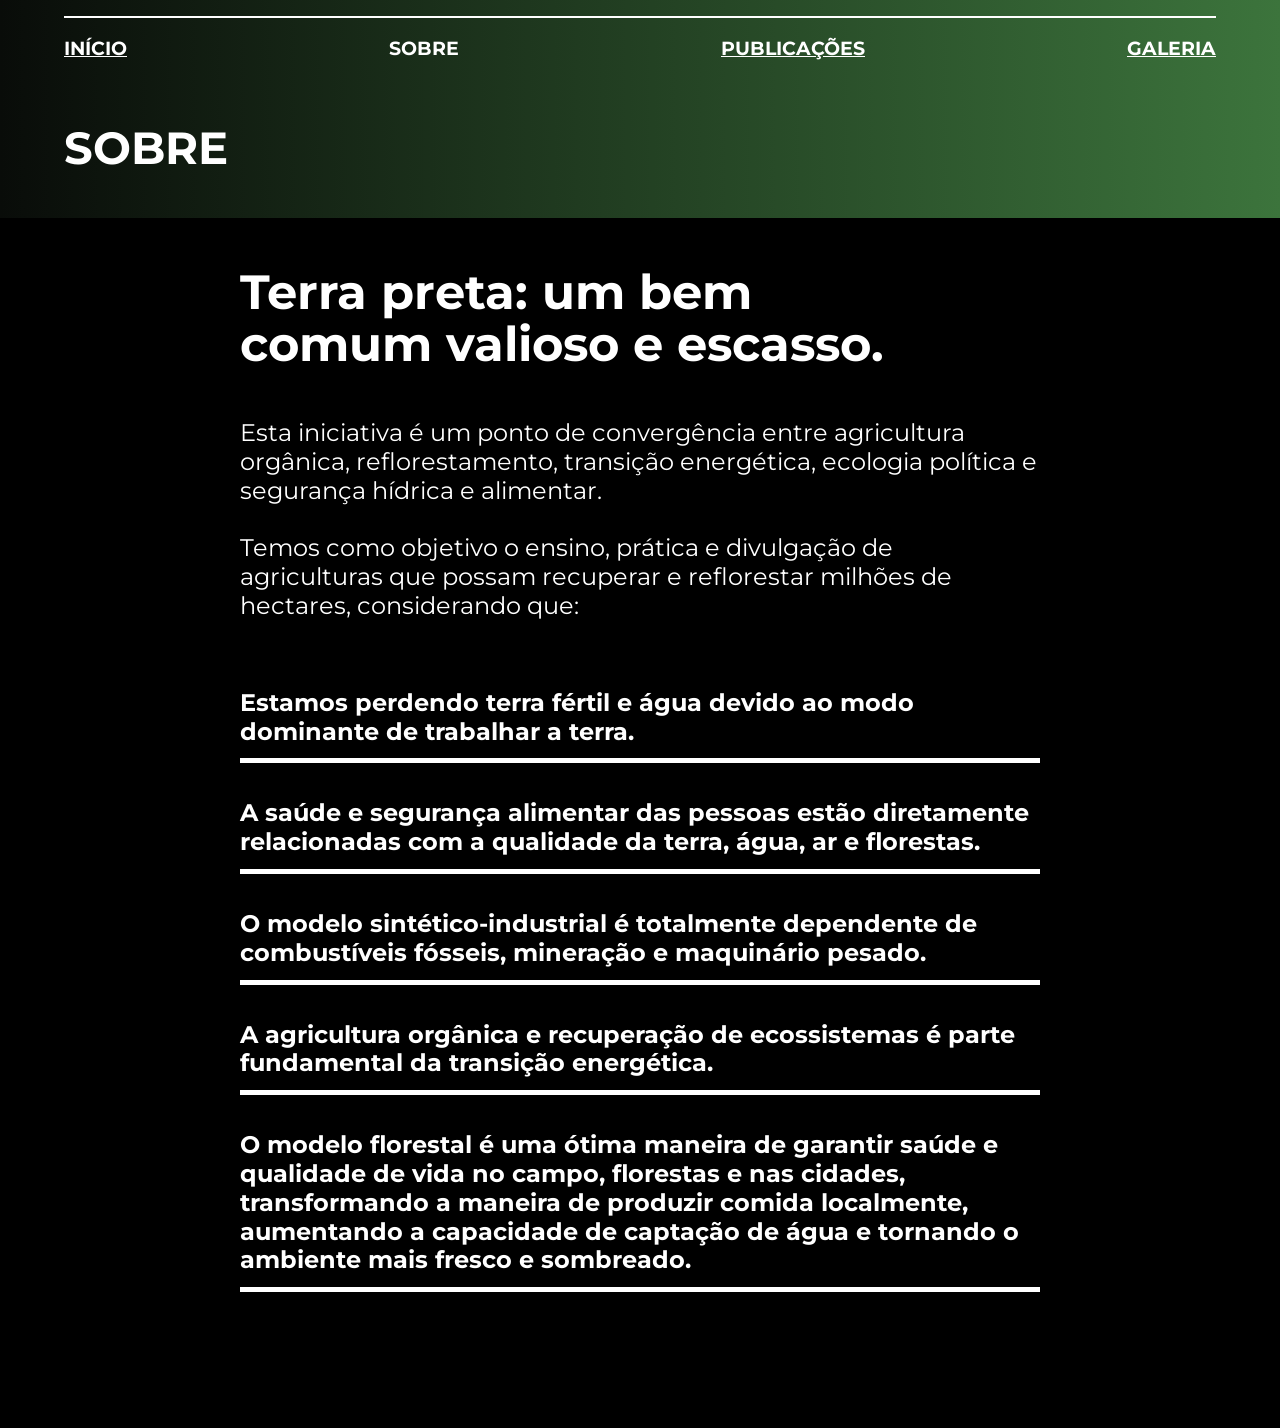
<file: sobre.html>
<!DOCTYPE html>
<html lang="en">
<head>
    <meta charset="UTF-8">
    <meta name="viewport" content="width=device-width, initial-scale=1.0">
    <title>sobre</title>
    <link rel="stylesheet" href="style.css">
    <link rel="preconnect" href="https://fonts.googleapis.com">
<link rel="preconnect" href="https://fonts.gstatic.com" crossorigin>
<link href="https://fonts.googleapis.com/css2?family=Montserrat:ital,wght@0,100..900;1,100..900&family=Pliant:ital,wght@0,100..900;1,100..900&display=swap" rel="stylesheet">
</head>
<body>
    <header class="header-sobre">
        <nav>
            <ul>
                <li><a href="index.html">INÍCIO</a></li>
                <li>SOBRE</li>
                <li><a href="publi.html">PUBLICAÇÕES</a></li>
                <li><a href="galeria.html">GALERIA</a></li>
            </ul>
            
        </nav>
       <h1>SOBRE</h1>
    </header>
    <section class="artigo-container">
        <article>
            <h2>Terra preta: um bem comum valioso e escasso.</h2>
            <p>
                Esta iniciativa é um ponto de convergência entre agricultura orgânica, reflorestamento, transição energética, ecologia política e segurança hídrica e alimentar.

                <br> <br>
Temos como objetivo o ensino, prática e divulgação de agriculturas que possam recuperar e reflorestar milhões de hectares, considerando que:
            </p>
            <ul>
                <li>Estamos perdendo terra fértil e água devido ao modo dominante de trabalhar a terra.</li>
                <li>A saúde e segurança alimentar das pessoas estão diretamente relacionadas com a qualidade da terra, água, ar e florestas.</li>
                <li>O modelo sintético-industrial é totalmente dependente de combustíveis fósseis, mineração e maquinário pesado.</li>
                <li>A agricultura orgânica e recuperação de ecossistemas é parte fundamental da transição energética.</li>
                <li>O modelo florestal é uma ótima maneira de garantir saúde e qualidade de vida no campo, florestas e nas cidades, transformando a maneira de produzir comida localmente, aumentando a capacidade de captação de água e tornando o ambiente mais fresco e sombreado.</li>
            </ul>
        </article>
    </section>
</body>
</html>
</file>
<file: style.css>
/* Box sizing rules */


*,
*::before,
*::after {
  box-sizing: border-box;
  margin: 0;
  padding: 0;
  font-family: 'Montserrat', sans-serif;
}

/* Prevent font size inflation */
html {
  -moz-text-size-adjust: none;
  -webkit-text-size-adjust: none;
  text-size-adjust: none;
}

/* Remove default margin in favour of better control in authored CSS */
body, h1, h2, h3, h4, p,
figure, blockquote, dl, dd {
  margin-block-end: 0;
}

/* Remove list styles on ul, ol elements with a list role, which suggests default styling will be removed */
ul[role='list'],
ol[role='list'] {
  list-style: none;
}

/* Set core body defaults */
body {
  min-height: 100vh;
  line-height: 1.5;
}

/* Set shorter line heights on headings and interactive elements */
h1, h2, h3, h4,
button, input, label {
  line-height: 1.1;
}

/* Balance text wrapping on headings */
h1, h2,
h3, h4 {
  text-wrap: balance;
}

/* A elements that don't have a class get default styles */
a:not([class]) {
  text-decoration-skip-ink: auto;
  color: currentColor;
}

/* Make images easier to work with */
img,
picture {
  max-width: 100%;
  display: block;
}

/* Inherit fonts for inputs and buttons */
input, button,
textarea, select {
  font-family: inherit;
  font-size: inherit;
}

/* Make sure textareas without a rows attribute are not tiny */
textarea:not([rows]) {
  min-height: 10em;
}

/* Anything that has been anchored to should have extra scroll margin */
:target {
  scroll-margin-block: 5ex;
}

header{
    padding-top: 1em;
    
    nav{
        width: min(90%, 1600px);
    margin-inline: auto;

        padding: 1em 0;
    
    }

    ul{
        display: flex;
        list-style-type: none;
        justify-content: space-between;
        flex-wrap: wrap;
        font-weight: bold;
        li{
          font-size: clamp(.8rem, 4vw, 1.2rem);
        }
    }
}

.hero{
   background-color: black;
    margin-inline: auto;
   margin-bottom: 4em;
    padding-top: 1em;
    img{
       width: min(90%, 1600px);
        object-fit: contain;
    margin-inline: auto;
        

    }


}

.text-container{
     width: min(90%, 1600px);
     margin-inline: auto;
    font-size: clamp(1rem, 4vw, 2rem);
    line-height: 1.2;
    padding: 1em 0;
   background-color: black;
   color: white;

  
 
    span{
        
         padding: 1em 0;
         display: block;
    }
}

.texto-index{
    width: min(95%, 1600px);
    margin-inline: auto;
    margin-bottom: 3em;
    background-image: linear-gradient(to left, rgb(24, 127, 187), rgb(224, 224, 224));
    
    h3{
        font-size: clamp(1.5rem, 4vw, 2.5rem);
        line-height: 1;

        padding: 1em .5em;
        width: 80%;
        text-wrap: balance;
        
        
    }
    details{
    
        border-top: 2px solid black;
        
        font-size: clamp(1rem, 4vw, 1.5rem);
        border-bottom: 2px solid black;
         background-color: black;
        color: white;
        img{
            margin-top: 2em;
            width: 100%;
        }
        figcaption{
           
            
             font-size: clamp(.5rem, 4vw, 1.1rem);
            border-bottom: 2px solid white;
            line-height: 1,2;
            padding: 1em 0;
            margin-bottom: 1.6em;
           
        }
        span{
            display: block;
            font-size: clamp(1.5rem, 4vw, 2.8rem);
            font-weight: bold;
            padding: 2em 0;
        }
        ul{
            list-style: none;
            padding: 3em 0;
            li{
                font-size: clamp(1.3rem, 4vw, 1.9rem );
                border-bottom: 2px solid orangered;
                padding-top: 1em;
                line-height: 1;
            }
        }
        summary{
            font-weight: bold;
            background-color: rgb(0, 0, 0);
            color: rgb(255, 255, 255);
            padding: 1em;
            cursor: pointer;
            
            
        }
       article{
        width: min(95%, 700px);
        margin-inline: auto;
        padding: 2em 0;
        line-height: 1.3;
       
       }
       ol{
        padding: 2em 0;
        font-weight: 400;
        font-size: clamp(1.2rem, 4vw, 1.5rem);
        li{
          padding: .5em 0;
        }
       }
    }
}

table{
   
  margin: 2em 0;
  border: 2px solid orangered;
  border-collapse: collapse;
  font-size: clamp(1rem, 2vw, 1.5rem);
 
  max-width: 100%;
  color: rgb(255, 255, 255);
  margin-inline: auto;
}

table tr{
  border-bottom: 2px solid orangered;
}

th{
  text-align: left;
 


}

thead th{
  text-align: center;
}

td{
  padding: 2em;
}

tbody th{
  border-right: 2px solid;
  padding: 0 1em
}

caption{
  caption-side: bottom;
  text-align: left;
  padding: 1em 0;
  line-height: .9em;
  border-bottom: 2px solid orangered;
}
details[open] p {
  animation: animateDown 0.2s linear forwards;
}

@keyframes animateDown {
  0% {
    opacity: 0;
    transform: translatey(-15px);
  }
  100% {
    opacity: 1;
    transform: translatey(0);
  }
}

.arvore{
    width: min(30%, 300px);
    margin-left: 3em;
    object-fit: contain;
    
}

.card-container{
    width: min(95%, 1600px);
    margin-inline: auto;
    padding: 3em 0;
    h2{
      line-height: 1;
    }
    ul{
            display: grid;
    grid-template-columns: repeat(auto-fit, minmax(min(600px, 100%), 1fr));
    list-style-type: none;
    gap: 1em;
    li{
        height: 20em;
        border: 2px solid black;
      
        display: flex;
        flex-direction: column;
        justify-content: space-between;
        padding: 1em;
        font-size: clamp(1.3rem, 4vw, 1.4rem);
        line-height: 1.2;
    }
    }
}

.card-container li:first-child{
    background-image: linear-gradient(to left, rgb(45, 49, 42), rgb(59, 128, 59));
    color: white;
}

.card-container li:nth-child(2){
    background-color: rgb(0, 0, 0);
    color: white;
}
.card-container li:nth-child(3){
    background-image: linear-gradient(to left, rgb(231, 40, 40), rgb(54, 32, 32));
    color: white;
}

footer{
    display: grid;
    grid-template-columns: repeat(auto-fit, minmax(min(500px, 100%), 1fr));
   background-image: linear-gradient(to left, rgb(12, 59, 102), rgb(25, 27, 32));
    padding: 3em 0;
    height: 20em;
    align-items: center;
    h3{
        width: min(90%, 1600px);
        margin-inline: auto;
        color: white;
        font-size: clamp(1.5rem, 4vw, 2rem);
        
    }
    img{
        width: 100%;
        object-fit: contain;
        height: 100%;
        padding: 2em 0;
    }
}

.header-sobre{
   background-image: linear-gradient(to left, rgb(60, 116, 60), rgb(9, 12, 9));
   color: white;
   h1{
    width: min(90%, 1600px);
    margin-inline: auto;
    color: white;
    padding: 1em 0;
    font-size: clamp(1.6rem, 4vw, 2.8rem);
   }
   nav{
    border-top: 2px solid white;
   }
}

.artigo-container{
    h2{
        padding: 1em 0;
        font-size: clamp(2rem, 4vw, 3rem);
    }
    background-color: black;
    color: white;
    min-height: 100vh;
    padding-bottom: 5em;
    article{
    width: min(90%, 800px);

    margin-inline: auto;
    ul{
        padding: 2em 0;
        list-style-type: none;
        li{
            font-size: clamp(1.4rem, 4vw, 1.5rem);
            line-height: 1.2;
            margin: 1em 0;
            border-bottom: 5px solid white;
            padding: .5em 0;
            font-weight: bold;
        }
    }
    
    }
    p{
        font-size: clamp(1.2rem, 4vw, 1.5rem);
        line-height: 1.2;
    }
}


.header-publi{
    background-image: linear-gradient(to left, rgb(7, 108, 155), rgb(11, 25, 39));
   
    color: white;
    h1{
        padding: 1em 0;
        width: min(90%, 1600px);
        margin-inline: auto;
       font-size: clamp(1.6rem, 4vw, 2.8rem);
    }
     nav{
    border-top: 2px solid white;
    
   }
   img{
 
   width: 100%;
   height: 25em;
   
   object-fit: cover;
   }
   span{
    font-size: clamp(1rem, 4vw, 1.2rem);
    font-weight: 400;
    padding: .5em 0;
    border-bottom: 2px solid white;
    width: fit-content;
    display: block;
    font-style: italic;
   }
}

.publi-article-container{
     background-color: rgb(230, 230, 182);
   
    padding: 4em 0;
  
    font-size: clamp(1.3rem, 4vw, 1.4rem);
    line-height: 1.2;

        font-size: clamp(1rem, 4vw, 1.5rem);
      article{
          width: min(90%, 700px);
    margin-inline: auto;
      }
       
    h3{
        font-size: clamp(1.5rem, 4vw, 2.5rem);
        padding: 1em .5em;
        width: 70%;
        
        
    }
   
    
        img{
            margin-top: 2em;
          
            width: 100%;
        }
        figcaption{
           
            
             font-size: clamp(.8rem, 4vw, 1.1rem);
            border-bottom: 2px solid rgb(0, 0, 0);
            line-height: 1,2;
            padding: 1em 0;
            margin-bottom: 1.6em;
           
        }
        span{
            display: block;
            font-size: clamp(1.5rem, 4vw, 2.8rem);
            font-weight: bold;
            padding: 2em 0;
        }
        ul{
            list-style: none;
            padding: 3em 0;
            li{
                font-size: clamp(1.3rem, 4vw, 1.9rem );
                border-bottom: 2px solid orangered;
                padding-top: 1em;
                line-height: 1;
            }
        }
        table{
   
  margin: 2em 0;
  border: 2px solid rgb(0, 0, 0);
  border-collapse: collapse;
  font-size: clamp(1.5rem, 2vw, 4rem);
 
  width: 100%;
  color: rgb(0, 0, 0);
  margin-inline: auto;
}

table tr{
  border-bottom: 2px solid rgb(0, 0, 0);
}

th{
  text-align: left;
 


}

thead th{
  text-align: center;
}

td{
  padding: 2em;
}

tbody th{
  border-right: 2px solid;
  padding: 0 1em
}

caption{
  caption-side: bottom;
  text-align: left;
  padding: 1em 0;
  line-height: .9em;
  border-bottom: 2px solid rgb(0, 0, 0);
}

    }




.publi-grid-container{
  padding: 3em 0;
    width: min(90%, 1600px);
    margin-inline: auto;
    display: grid;
    grid-template-columns: repeat(auto-fit, minmax(min(500px, 100%), 1fr));
    gap: 1em;
  h2{
    padding: 1em 0;
  }
 
 
}

.publi-container{
  height: 10em;
  img{
    object-fit: cover;
  }
}



.header-galeria{
   
   background-image: linear-gradient(to left, rgb(179, 11, 11), rgb(20, 17, 17));
   color: white;
   h1{
    width: min(90%, 1600px);
    margin-inline: auto;
    color: white;
    padding: 1em 0;
    font-size: clamp(1.6rem, 4vw, 2.8rem);
   }
   nav{
    border-top: 2px solid white;
   }


}
</file>
